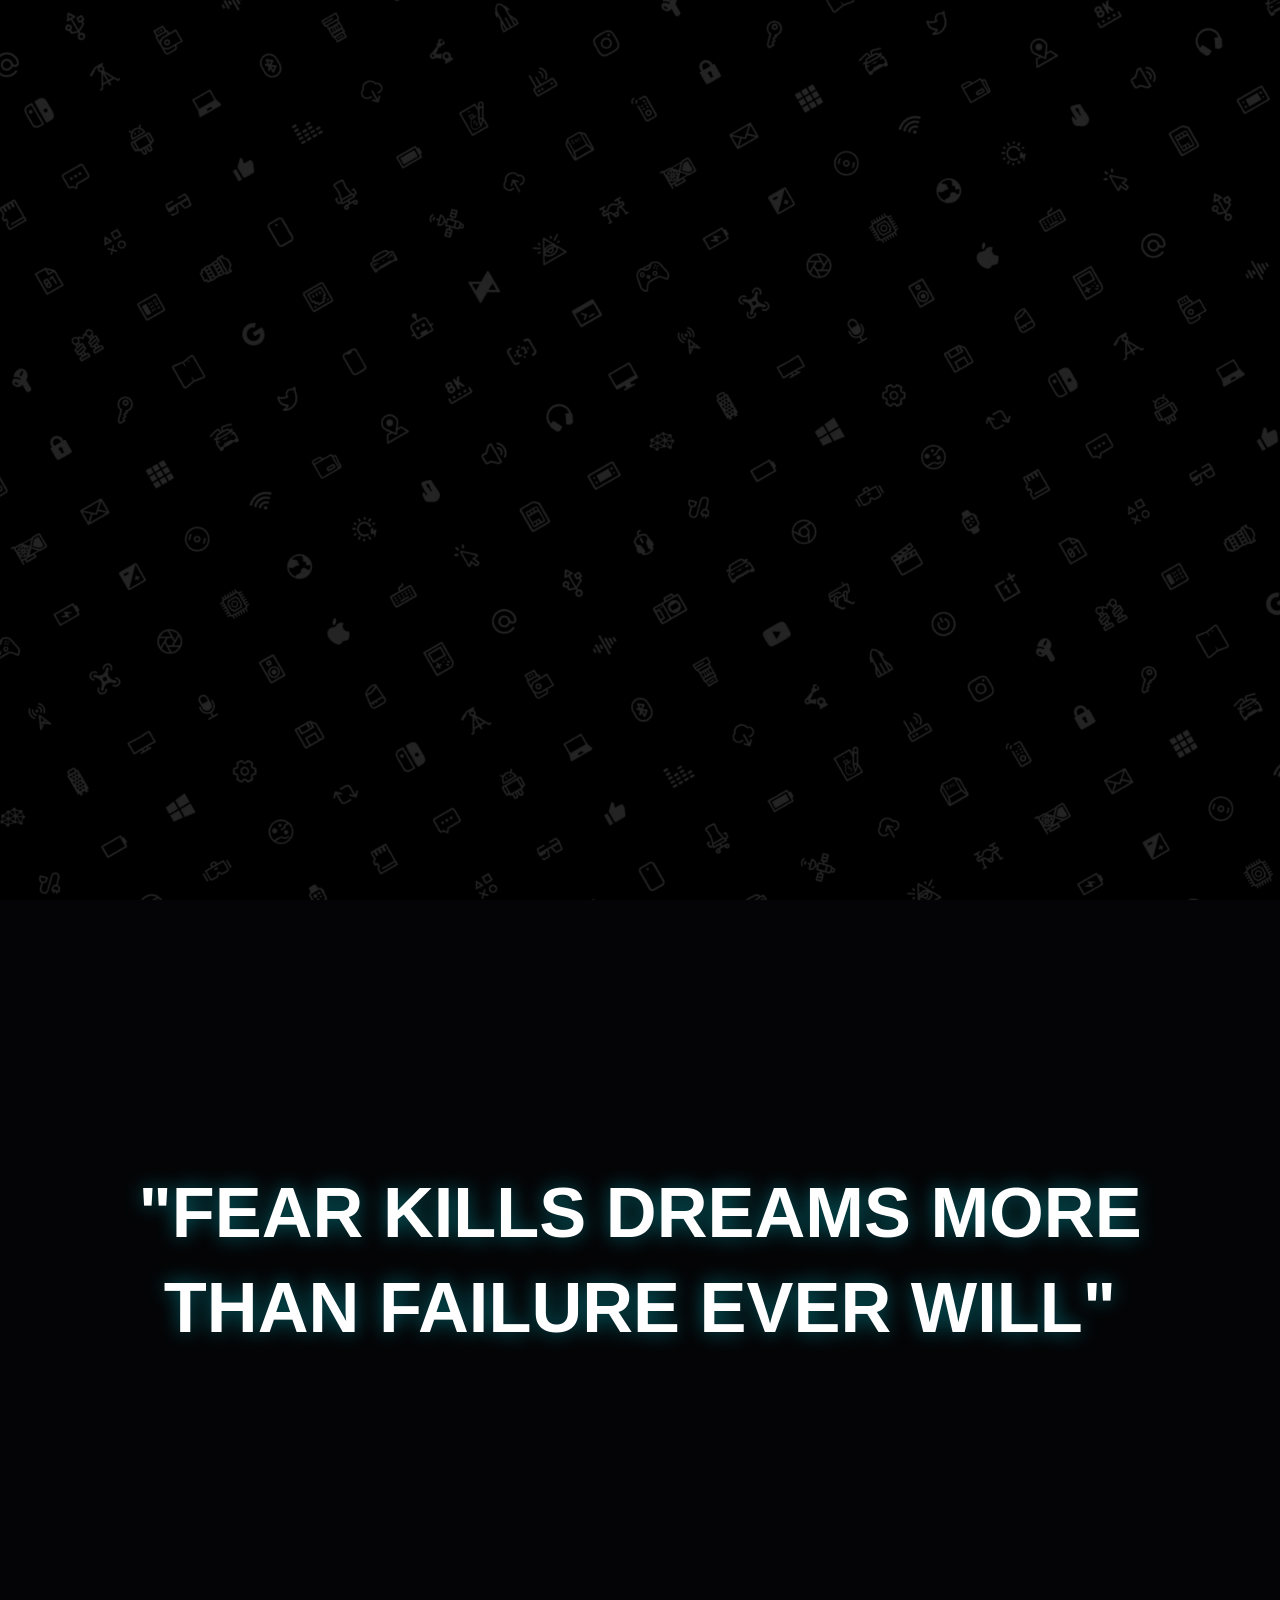
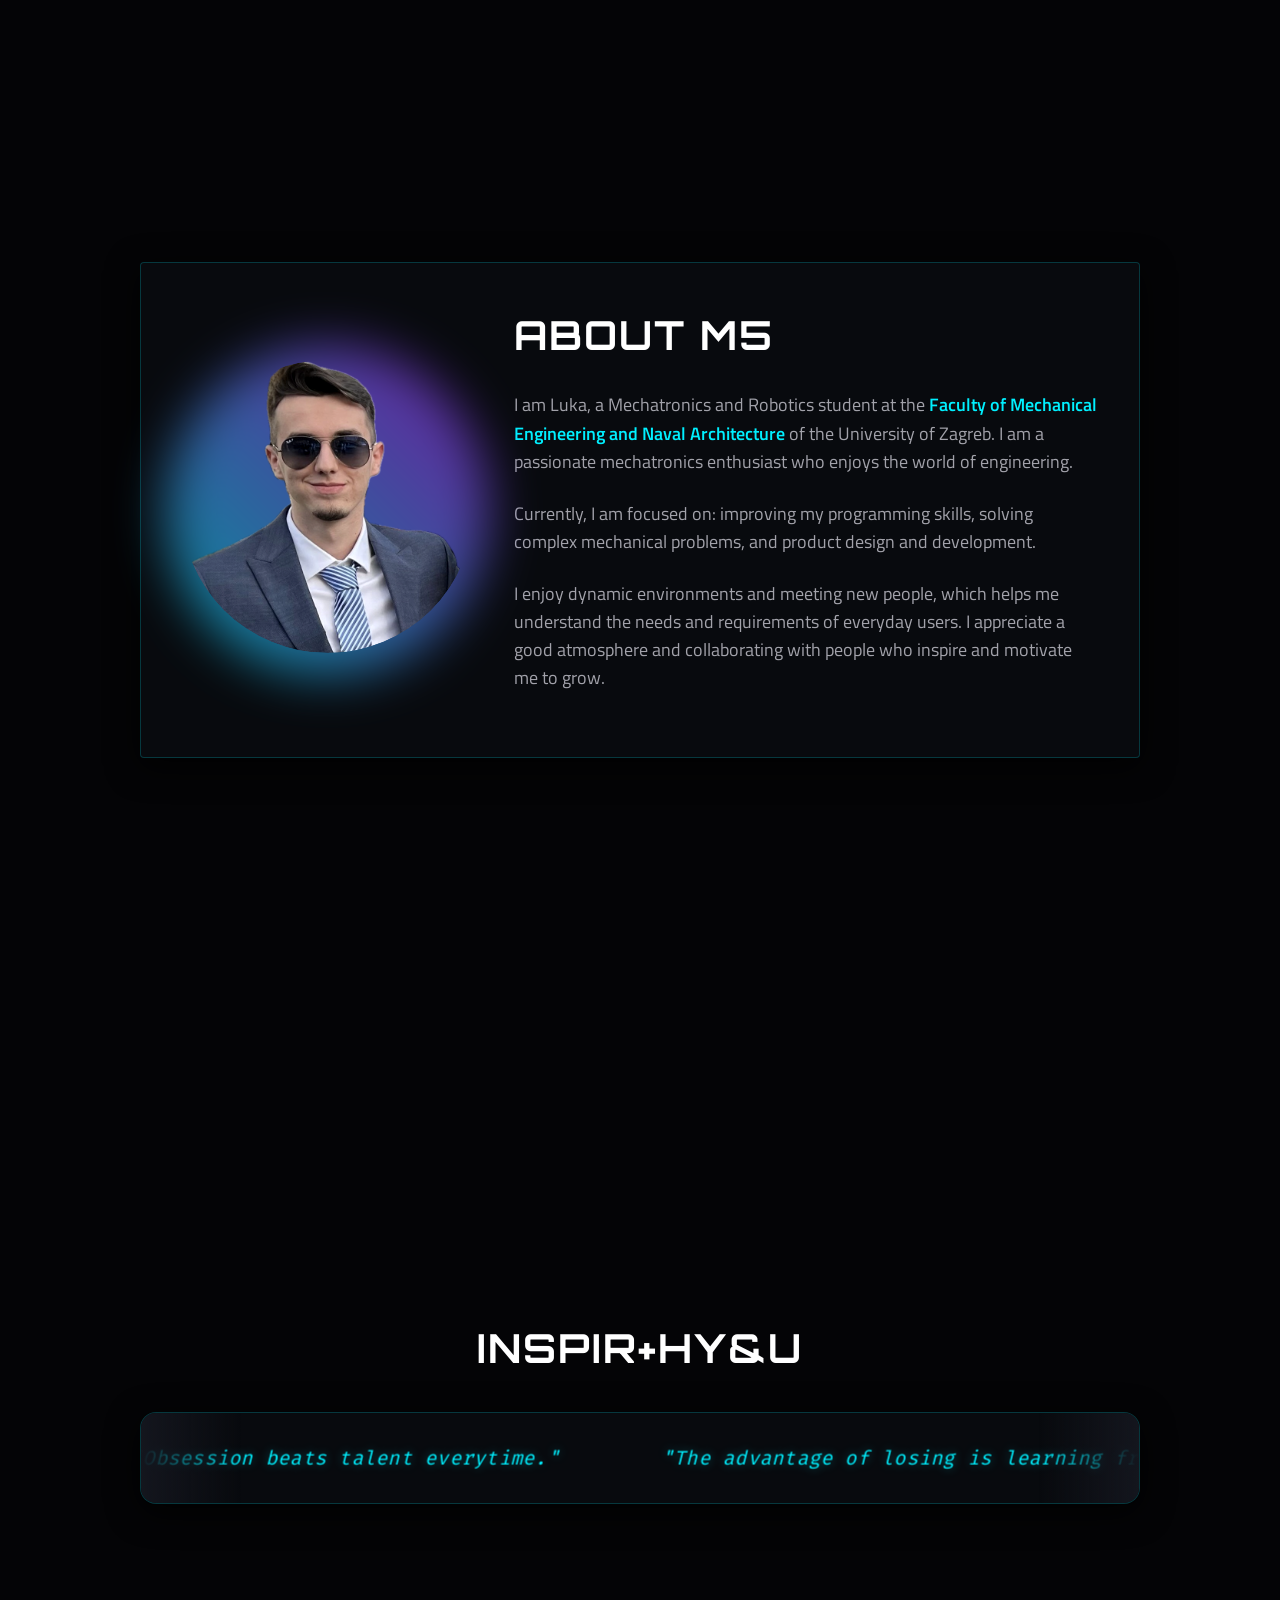
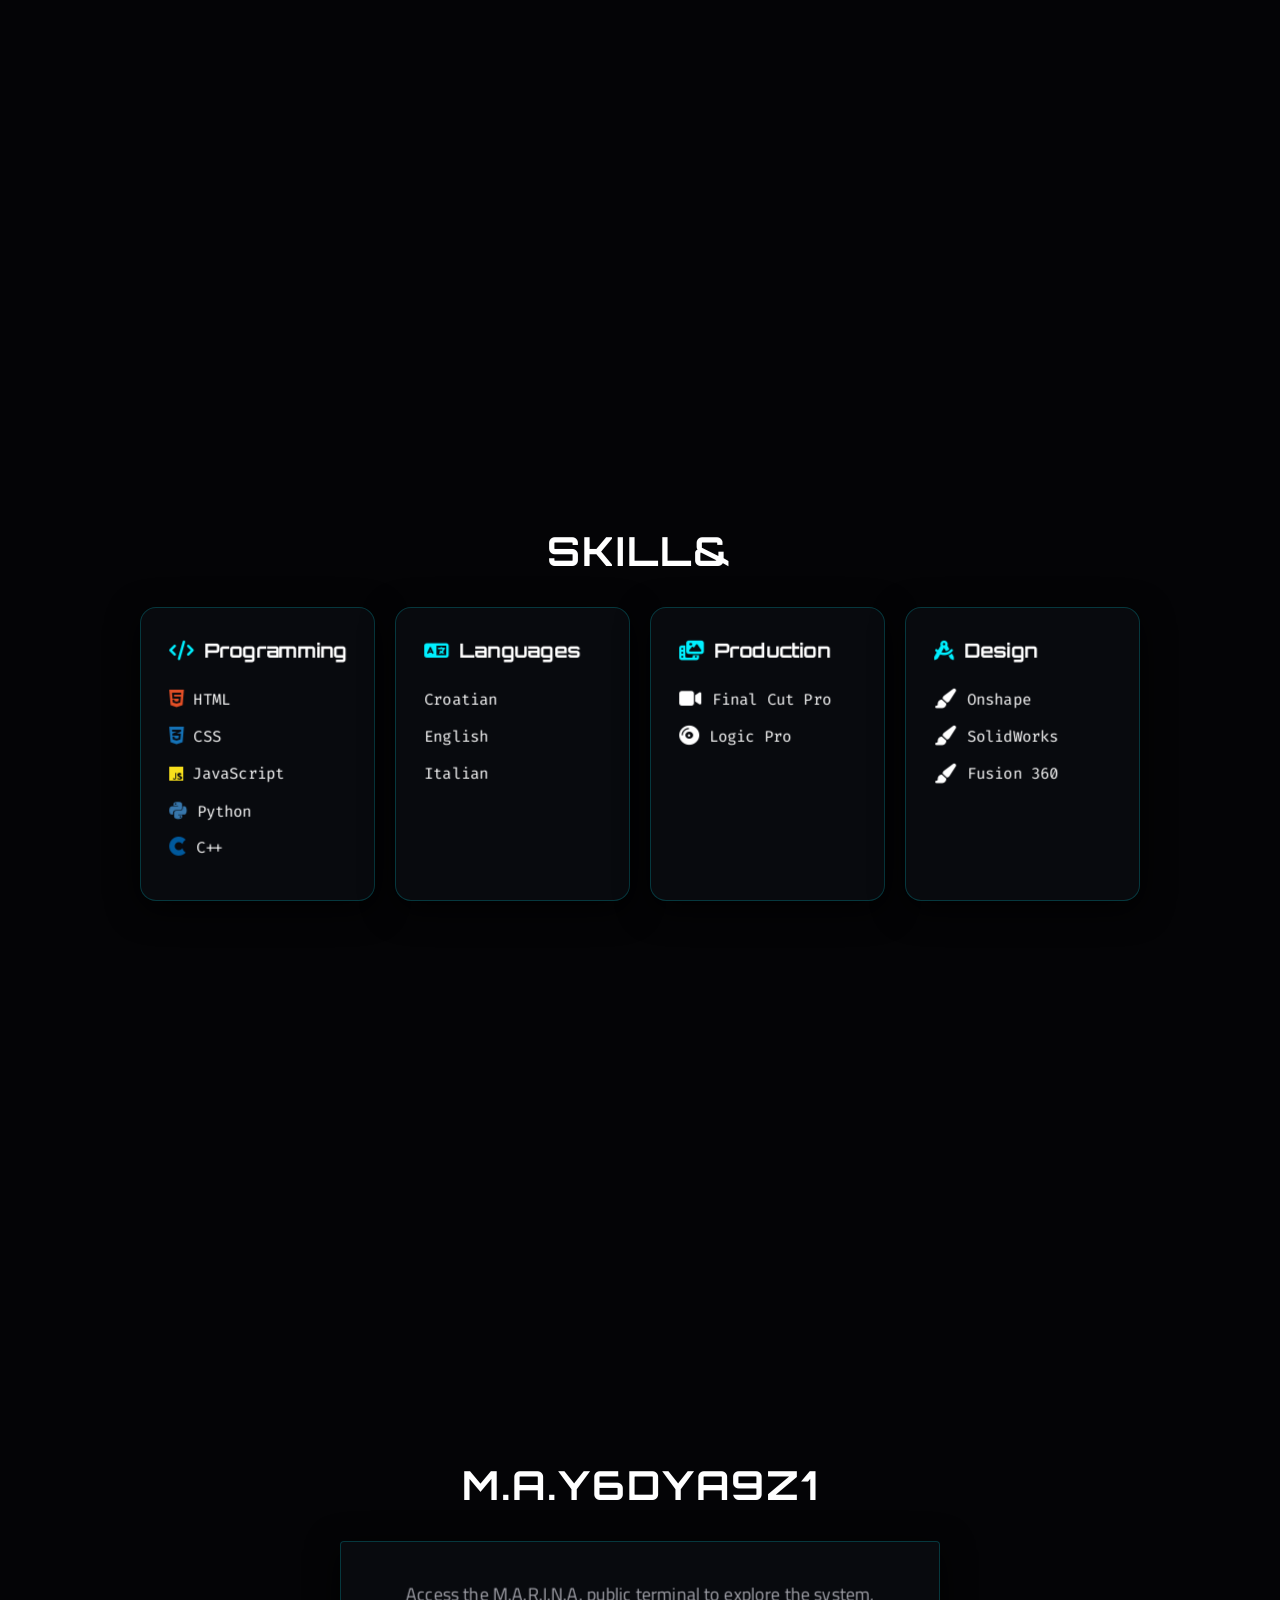
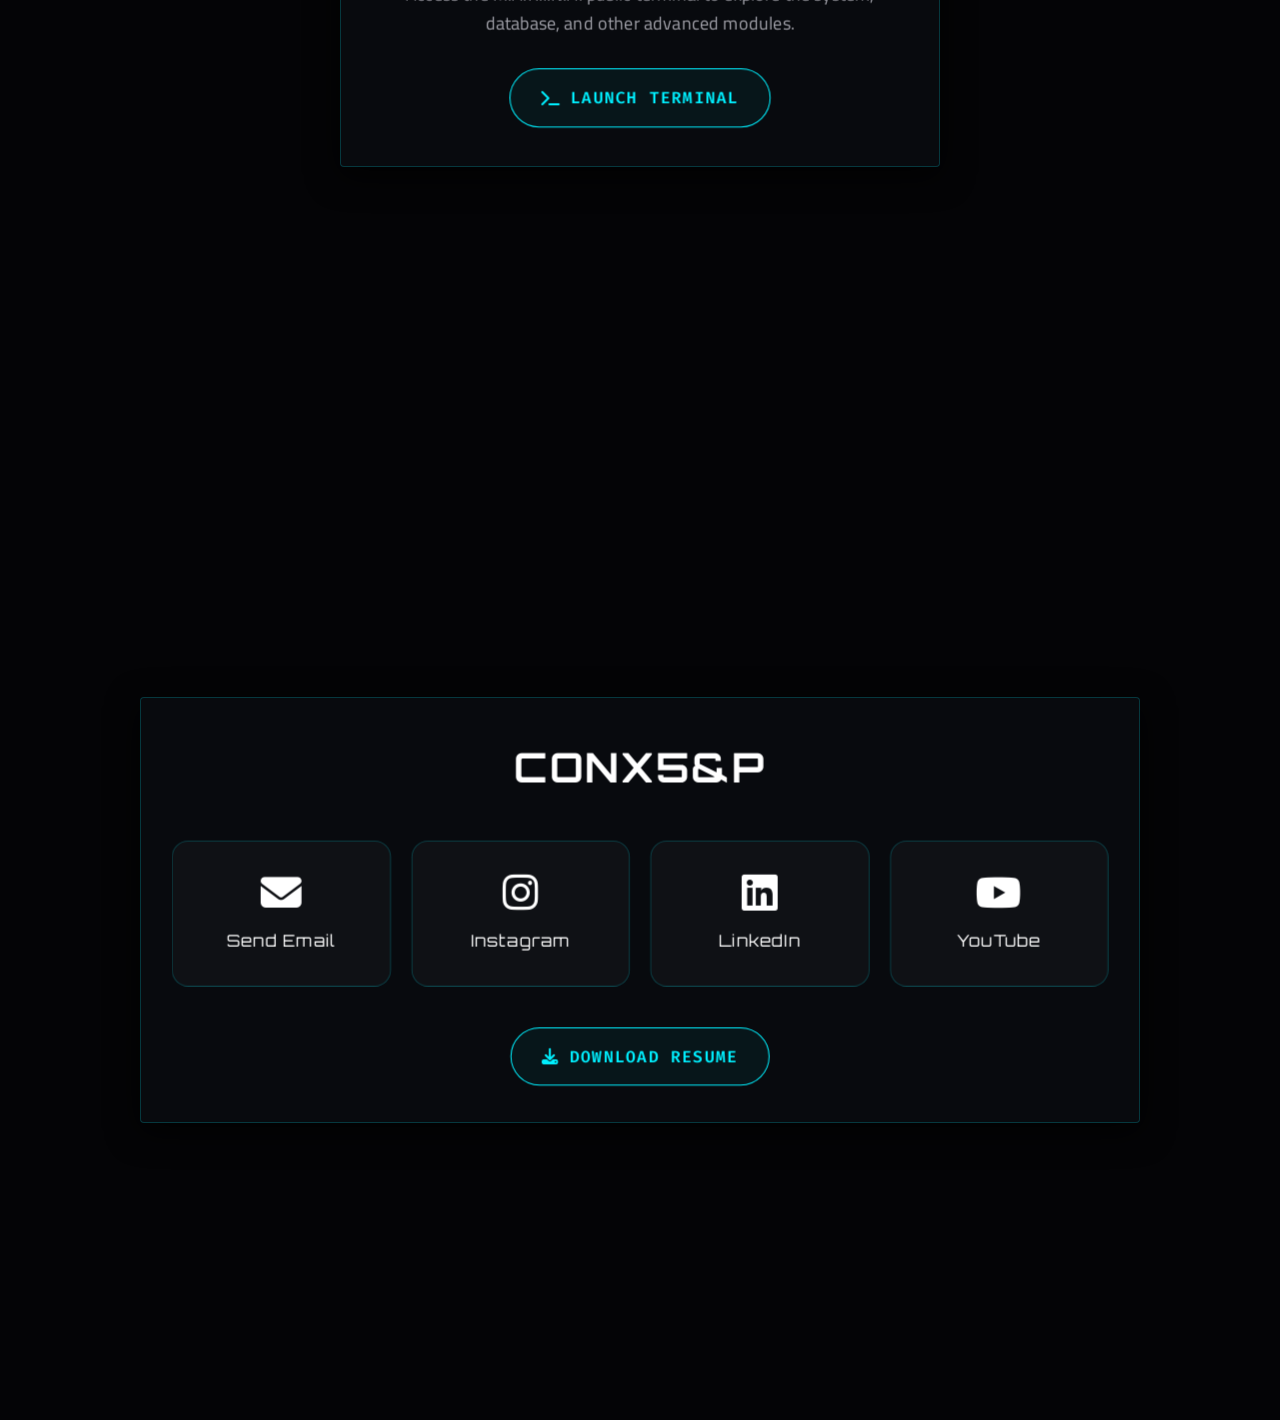
<file: index.html>
<!DOCTYPE html>
<html lang="en">

<head>
    <meta charset="UTF-8">
    <meta name="viewport" content="width=device-width, initial-scale=1.0">
    <title>Luka Kolarek - Portfolio</title>

    <!-- Google Fonts -->
    <link rel="preconnect" href="https://fonts.googleapis.com">
    <link rel="preconnect" href="https://fonts.gstatic.com" crossorigin>
    <link
        href="https://fonts.googleapis.com/css2?family=Fira+Code:wght@400;500&family=Rajdhani:wght@500;600;700&family=Titillium+Web:wght@300;400;600&family=Orbitron:wght@600;800;900&family=Syncopate:wght@700&display=swap"
        rel="stylesheet">

    <!-- FontAwesome -->
    <link rel="stylesheet" href="https://cdnjs.cloudflare.com/ajax/libs/font-awesome/6.5.1/css/all.min.css">

    <!-- Custom CSS -->
    <link rel="stylesheet" href="style.css">
</head>

<body>

    <!-- Background Canvas for Electric circuit overlay -->
    <canvas id="bg-canvas" class="bg-canvas"></canvas>

    <!-- Intro Video Screen -->
    <div id="intro-screen" class="video-container">
        <video id="video-desktop" class="bg-video hide-on-mobile" autoplay muted playsinline poster="wallpaper.png">
            <source src="wp_video_desktop.mp4" type="video/mp4">
        </video>
        <video id="video-mobile" class="bg-video hide-on-desktop" autoplay muted playsinline poster="wallpaper.png">
            <source src="wp_video_mobile.mp4" type="video/mp4">
        </video>
    </div>

    <!-- Vignettes -->
    <div class="vignette-top"></div>
    <div class="vignette-bottom"></div>

    <!-- Navigation -->
    <nav class="tech-nav">
        <div class="nav-brand" onclick="resetIntro()" style="cursor: pointer; transition: text-shadow 0.3s;"
            onmouseover="this.style.textShadow='0 0 10px var(--accent-blue)'" onmouseout="this.style.textShadow='none'">
            <i class="fa-solid fa-microchip"></i> LK
        </div>
        <div class="nav-links" id="nav-links">
            <a href="#home">Home</a>
            <a href="#about">About</a>
            <a href="#skills">Skills</a>
            <a href="#contact">Contact</a>
        </div>

    </nav>

    <!-- Main Content -->
    <main class="content-wrapper">

        <!-- Splash / Home Section -->
        <section id="home" class="section hero-section reveal">
            <div class="hero-content">
                <h1 class="main-header">LUKA KOLAREK</h1>
                <h2 class="sub-header typewriter">Mechatronics and Robotics Student</h2>
                <a href="#transition-quote" class="scroll-indicator">
                    <i class="fa-solid fa-chevron-down"></i>
                </a>
            </div>
        </section>

        <!-- Scroll Transition Quote Section -->
        <section id="transition-quote" class="section quote-transition reveal">
            <div class="large-quote-container">
                <h2 class="large-quote">"Fear kills dreams more than failure ever will"</h2>
            </div>
        </section>

        <!-- About Section -->
        <section id="about" class="section reveal">
            <div class="glass-card layout-split">
                <div class="profile-col">
                    <div class="profile-pic-container">
                        <img class="profile-picture" src="profile_pic.png" alt="Luka Kolarek">
                        <div class="glow-ring"></div>
                    </div>
                </div>
                <div class="text-col">
                    <h2 class="section-title glitch-effect" data-value="ABOUT ME">ABOUT ME</h2>
                    <p class="about-text">
                        I am Luka, a Mechatronics and Robotics student at the <a href="https://www.fsb.unizg.hr"
                            target="_blank">Faculty of Mechanical Engineering and Naval Architecture</a> of the
                        University of Zagreb. I am a passionate mechatronics enthusiast who enjoys the world of
                        engineering.
                    </p>
                    <p class="about-text">
                        Currently, I am focused on: improving my programming skills, solving complex mechanical
                        problems, and product design and development.
                    </p>
                    <p class="about-text">
                        I enjoy dynamic environments and meeting new people, which helps me understand the needs and
                        requirements of everyday users. I appreciate a good atmosphere and collaborating with people who
                        inspire and motivate me to grow.
                    </p>
                </div>
            </div>
        </section>

        <!-- Quotes Section -->
        <section id="quotes" class="section reveal">
            <h2 class="section-title center-title glitch-effect" data-value="INSPIRATION" style="margin-bottom: 2rem;">
                INSPIRATION</h2>
            <div class="quote-container glass-card">
                <div class="quote-track">
                    <span>"Obsession beats talent everytime."</span>
                    <span>"The advantage of losing is learning from mistakes."</span>
                    <span>"Per aspera ad astra."</span>
                    <span>"Fear kills dreams more than failure ever will."</span>
                    <span>"The hardest part of an ending is a new beginning."</span>
                    <span>"Money has never bought a second of time."</span>
                    <span>"Imperare sibi maximum imperium est."</span>
                    <!-- Duplicate for infinite scroll -->
                    <span>"Obsession beats talent everytime."</span>
                    <span>"The advantage of losing is learning from mistakes."</span>
                    <span>"Per aspera ad astra."</span>
                    <span>"Fear kills dreams more than failure ever will."</span>
                    <span>"The hardest part of an ending is a new beginning."</span>
                    <span>"Money has never bought a second of time."</span>
                    <span>"Imperare sibi maximum imperium est."</span>
                </div>
            </div>
        </section>

        <!-- Skills Section -->
        <section id="skills" class="section reveal">
            <h2 class="section-title center-title glitch-effect" data-value="SKILLS">SKILLS</h2>
            <div class="skills-grid">

                <!-- Programming -->
                <div class="skill-card glass-card">
                    <h3><i class="fa-solid fa-code"></i> Programming</h3>
                    <ul class="skill-list">
                        <li><i class="fa-brands fa-html5 skill-icon html-color"></i> HTML</li>
                        <li><i class="fa-brands fa-css3-alt skill-icon css-color"></i> CSS</li>
                        <li><i class="fa-brands fa-js" style="color: rgb(247, 223, 28)"></i> JavaScript</li>
                        <li><i class="fa-brands fa-python skill-icon python-color"></i> Python</li>
                        <li><i class="fa-brands fa-cuttlefish skill-icon cpp-color"></i> C++</li>
                    </ul>
                </div>

                <!-- Languages -->
                <div class="skill-card glass-card">
                    <h3><i class="fa-solid fa-language"></i> Languages</h3>
                    <ul class="skill-list">
                        <li>Croatian</li>
                        <li>English</li>
                        <li>Italian</li>
                    </ul>
                </div>

                <!-- Media -->
                <div class="skill-card glass-card">
                    <h3><i class="fa-solid fa-photo-film"></i> Production</h3>
                    <ul class="skill-list">
                        <li><i class="fa-solid fa-video skill-icon"></i> Final Cut Pro</li>
                        <li><i class="fa-solid fa-compact-disc skill-icon"></i> Logic Pro</li>
                    </ul>
                </div>

                <!-- CAD -->
                <div class="skill-card glass-card">
                    <h3><i class="fa-solid fa-compass-drafting"></i> Design</h3>
                    <ul class="skill-list">
                        <li><i class="fa-solid fa-paintbrush skill-icon"></i> Onshape</li>
                        <li><i class="fa-solid fa-paintbrush skill-icon"></i> SolidWorks</li>
                        <li><i class="fa-solid fa-paintbrush skill-icon"></i> Fusion 360</li>
                    </ul>
                </div>

            </div>
        </section>

        <!-- M.A.R.I.N.A. Section -->
        <section id="marina" class="section reveal">
            <h2 class="section-title center-title glitch-effect" data-value="M.A.R.I.N.A.">M.A.R.I.N.A.</h2>
            <div class="glass-card"
                style="text-align: center; max-width: 600px; margin: 0 auto; display: flex; flex-direction: column; align-items: center; justify-content: center; gap: 20px;">
                <p class="about-text" style="margin-bottom: 10px;">
                    Access the M.A.R.I.N.A. public terminal to explore the system, database, and other advanced modules.
                </p>
                <a href="marina_public_terminal.html" class="glass-btn primary"
                    style="display: inline-flex; align-items: center; gap: 10px;">
                    <i class="fa-solid fa-terminal"></i> Launch Terminal
                </a>
            </div>
        </section>

        <!-- Contact Section -->
        <section id="contact" class="section reveal">
            <div class="glass-card contact-card">
                <h2 class="section-title center-title glitch-effect" data-value="CONTACT">CONTACT</h2>
                <div class="social-grid">
                    <a href="mailto:kolareklukabusiness@gmail.com" class="social-btn email-btn">
                        <i class="fa-solid fa-envelope"></i>
                        <span>Send Email</span>
                    </a>
                    <a href="https://www.instagram.com/luka.kolarek" target="_blank" class="social-btn insta-btn">
                        <i class="fa-brands fa-instagram"></i>
                        <span>Instagram</span>
                    </a>
                    <a href="https://www.linkedin.com/in/luka-kolarek-37b2a138b/" target="_blank"
                        class="social-btn linkedin-btn">
                        <i class="fa-brands fa-linkedin"></i>
                        <span>LinkedIn</span>
                    </a>
                    <a href="https://www.youtube.com/@lukakolarek" target="_blank" class="social-btn youtube-btn">
                        <i class="fa-brands fa-youtube"></i>
                        <span>YouTube</span>
                    </a>
                </div>

                <div class="resume-download">
                    <a href="Životopis.docx" download="Luka_Kolarek_Resume.docx" class="glass-btn primary">
                        <i class="fa-solid fa-download"></i> Download Resume
                    </a>
                </div>
            </div>
        </section>

    </main>

    <!-- Custom JS -->
    <script src="script.js"></script>
</body>

</html>
</file>
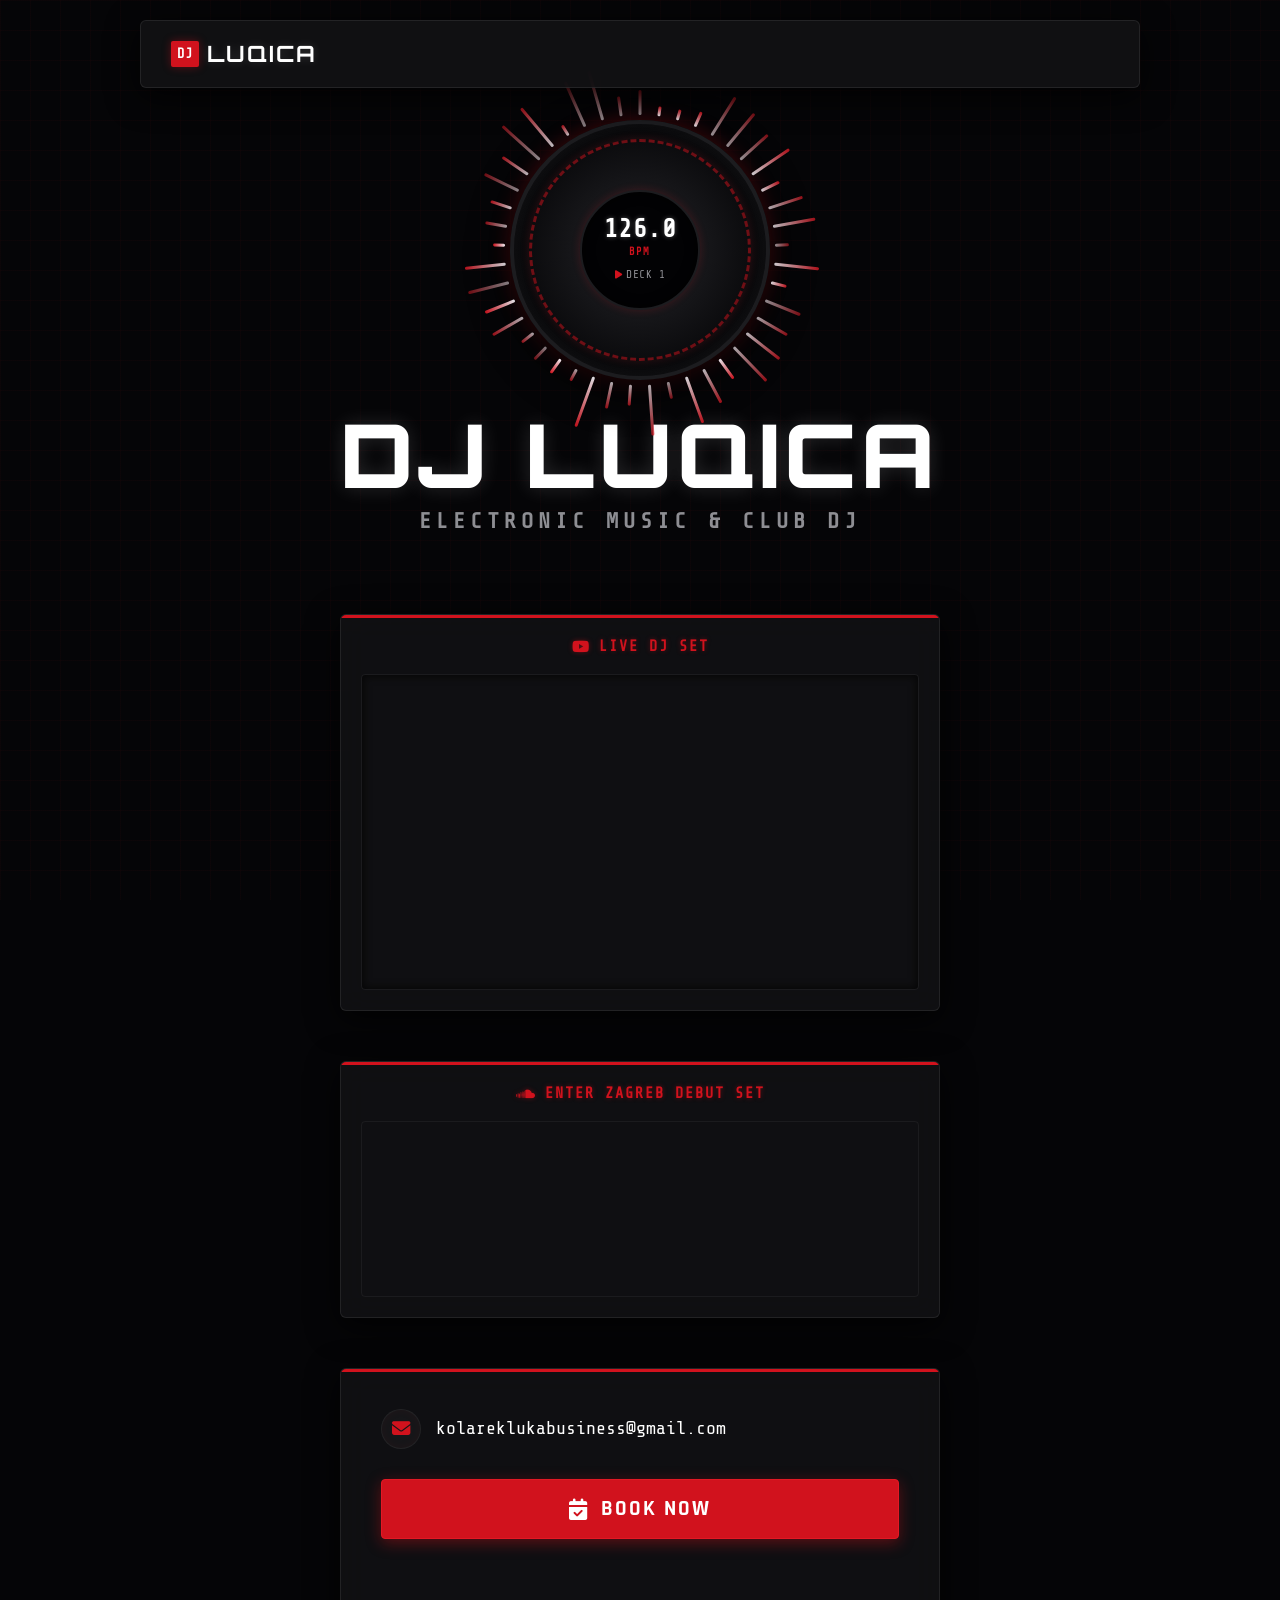
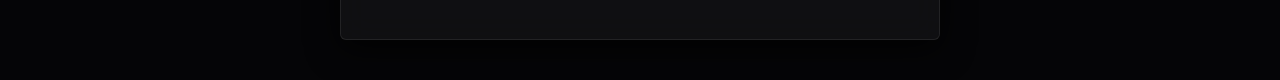
<file: dj_luqica.html>
<!DOCTYPE html>
<html lang="en">

<head>
    <meta charset="UTF-8">
    <meta name="viewport" content="width=device-width, initial-scale=1.0">
    <title>DJ Luqica - Electronic Music & Gigs</title>

    <!-- FontAwesome for icons -->
    <link rel="stylesheet" href="https://cdnjs.cloudflare.com/ajax/libs/font-awesome/6.5.1/css/all.min.css">

    <!-- Custom DJ Style Sheet -->
    <link rel="stylesheet" href="dj_style.css">
</head>

<body>
    <!-- Navigation -->
    <nav class="dj-nav">
        <div class="logo-wrapper">
            <span class="logo-dj">DJ</span>
            <span class="logo-name">LUQICA</span>
        </div>
    </nav>

    <!-- Main Hero -->
    <main class="hero-dj">
        <div class="visual-hub">
            <!-- DJ Jog Platter visual unit -->
            <div class="deck-wrap">
                <!-- Radial Equalizer generated here -->
                <div class="eq-container" id="eq-container"></div>
                <!-- High-tech Jog Wheel Platter -->
                <div class="jog-wheel">
                    <div class="jog-outer-ring"></div>
                    <div class="jog-display">
                        <div class="jog-bpm">126.0</div>
                        <div class="jog-label">BPM</div>
                        <div class="jog-status"><i class="fa-solid fa-play"></i> DECK 1</div>
                    </div>
                </div>
            </div>

            <!-- Header Titles -->
            <div>
                <h1 class="dj-title">DJ LUQICA</h1>
                <h2 class="dj-subtitle">Electronic Music & Club DJ</h2>
            </div>

            <!-- Live Set Video Player -->
            <div class="dj-card" style="padding: 20px; max-width: 600px; width: 100%;">
                <div class="video-header"
                    style="font-family: var(--font-mono); color: var(--ferrari-red); font-size: 0.95rem; font-weight: bold; letter-spacing: 2px; margin-bottom: 15px; display: flex; align-items: center; gap: 8px; justify-content: center; text-shadow: 0 0 5px var(--ferrari-red-glow);">
                    <i class="fa-brands fa-youtube"></i> LIVE DJ SET
                </div>
                <div class="video-container-wrapper"
                    style="position: relative; width: 100%; padding-bottom: 56.25%; height: 0; border-radius: 4px; overflow: hidden; border: 1px solid rgba(255, 255, 255, 0.05); box-shadow: inset 0 0 10px rgba(0, 0, 0, 0.8);">
                    <iframe
                        src="https://www.youtube.com/embed/kg5khz00-NY?si=q3jS-ZMrGzcjO15C&amp;start=2445&amp;autoplay=1"
                        title="YouTube video player"
                        style="position: absolute; top: 0; left: 0; width: 100%; height: 100%;" frameborder="0"
                        allow="accelerometer; autoplay; clipboard-write; encrypted-media; gyroscope; picture-in-picture; web-share"
                        referrerpolicy="strict-origin-when-cross-origin" allowfullscreen></iframe>
                </div>
            </div>

            <!-- SoundCloud DJ Set Player -->
            <div class="dj-card" style="padding: 20px; max-width: 600px; width: 100%;">
                <div class="soundcloud-header"
                    style="font-family: var(--font-mono); color: var(--ferrari-red); font-size: 0.95rem; font-weight: bold; letter-spacing: 2px; margin-bottom: 15px; display: flex; align-items: center; gap: 8px; justify-content: center; text-shadow: 0 0 5px var(--ferrari-red-glow);">
                    <i class="fa-brands fa-soundcloud"></i> ENTER ZAGREB DEBUT SET
                </div>
                <div class="soundcloud-container"
                    style="border-radius: 4px; overflow: hidden; border: 1px solid rgba(255, 255, 255, 0.05);">
                    <iframe width="100%" height="166" scrolling="no" frameborder="no" allow="autoplay"
                        src="https://w.soundcloud.com/player/?url=https%3A//soundcloud.com/luka-kolarek-592993278/bring-back-the-summer-dj-set-enter-zagreb-debut&color=%23000000&inverse=true&auto_play=false&hide_related=true&show_comments=false&show_user=true&show_reposts=false&show_teaser=false">
                    </iframe>
                </div>
            </div>

            <!-- Information Card -->
            <div class="dj-card">
                <ul class="contact-info-list">
                    <li>
                        <i class="fa-solid fa-envelope"></i>
                        <a href="mailto:kolareklukabusiness@gmail.com">kolareklukabusiness@gmail.com</a>
                    </li>
                </ul>

                <!-- Booking CTA -->
                <button class="dj-btn" id="btn-book-now">
                    <i class="fa-solid fa-calendar-check"></i> Book Now
                </button>

                <!-- Equalizer decoration -->
                <div class="dj-eq-footer">
                    <div class="eq-bar-static"></div>
                    <div class="eq-bar-static"></div>
                    <div class="eq-bar-static"></div>
                    <div class="eq-bar-static"></div>
                    <div class="eq-bar-static"></div>
                </div>
            </div>
        </div>
    </main>

    <!-- Booking Modal -->
    <div class="modal-overlay" id="booking-modal">
        <div class="modal-card">
            <div class="modal-header">
                <h3 class="modal-title" id="booking-modal-title">BOOK DJ LUQICA</h3>
                <button class="close-btn" id="btn-close-modal">
                    <i class="fa-solid fa-xmark"></i>
                </button>
            </div>

            <!-- Form Container -->
            <div id="booking-form-container">
                <form id="booking-form">
                    <div class="form-group">
                        <label for="booking-email">Your Email Address</label>
                        <input type="email" id="booking-email" class="form-input" placeholder="name@example.com"
                            required autocomplete="off">
                    </div>

                    <div class="form-group">
                        <label for="booking-message">Subject / Short Message</label>
                        <textarea id="booking-message" class="form-input"
                            placeholder="Introduce yourself, gig date, details..." required></textarea>
                    </div>

                    <button type="submit" class="modal-btn-submit">
                        <i class="fa-solid fa-paper-plane"></i> Submit Request
                    </button>
                </form>
                <div id="booking-error-msg"
                    style="color: var(--neon-pink); display: none; font-size: 0.95rem; margin-top: 15px; text-align: center; font-family: var(--font-mono); text-shadow: 0 0 5px rgba(255, 0, 127, 0.3);">
                    <i class="fa-solid fa-triangle-exclamation"></i> Sending failed. Please try again.
                </div>
            </div>

            <!-- Success Container -->
            <div id="booking-success-container" style="display: none; text-align: center; padding: 10px 0;">
                <i class="fa-solid fa-circle-check"
                    style="font-size: 3.5rem; color: var(--neon-cyan); margin-bottom: 20px; filter: drop-shadow(0 0 8px var(--neon-cyan-glow));"></i>
                <h4
                    style="font-size: 1.6rem; margin-bottom: 10px; font-family: var(--font-heading); letter-spacing: 2px; text-transform: uppercase;">
                    MESSAGE SENT</h4>
                <p style="color: var(--text-secondary); margin-bottom: 25px; font-size: 1.05rem;">Your booking request
                    was successfully sent! DJ Luqica will review it and get back to you shortly.</p>
                <button class="dj-btn" id="btn-success-close"
                    style="max-width: 220px; font-size: 1.1rem; padding: 12px 24px;">Close</button>
            </div>
        </div>
    </div>

    <!-- Script Logic -->
    <script src="dj_script.js"></script>
</body>

</html>
</file>
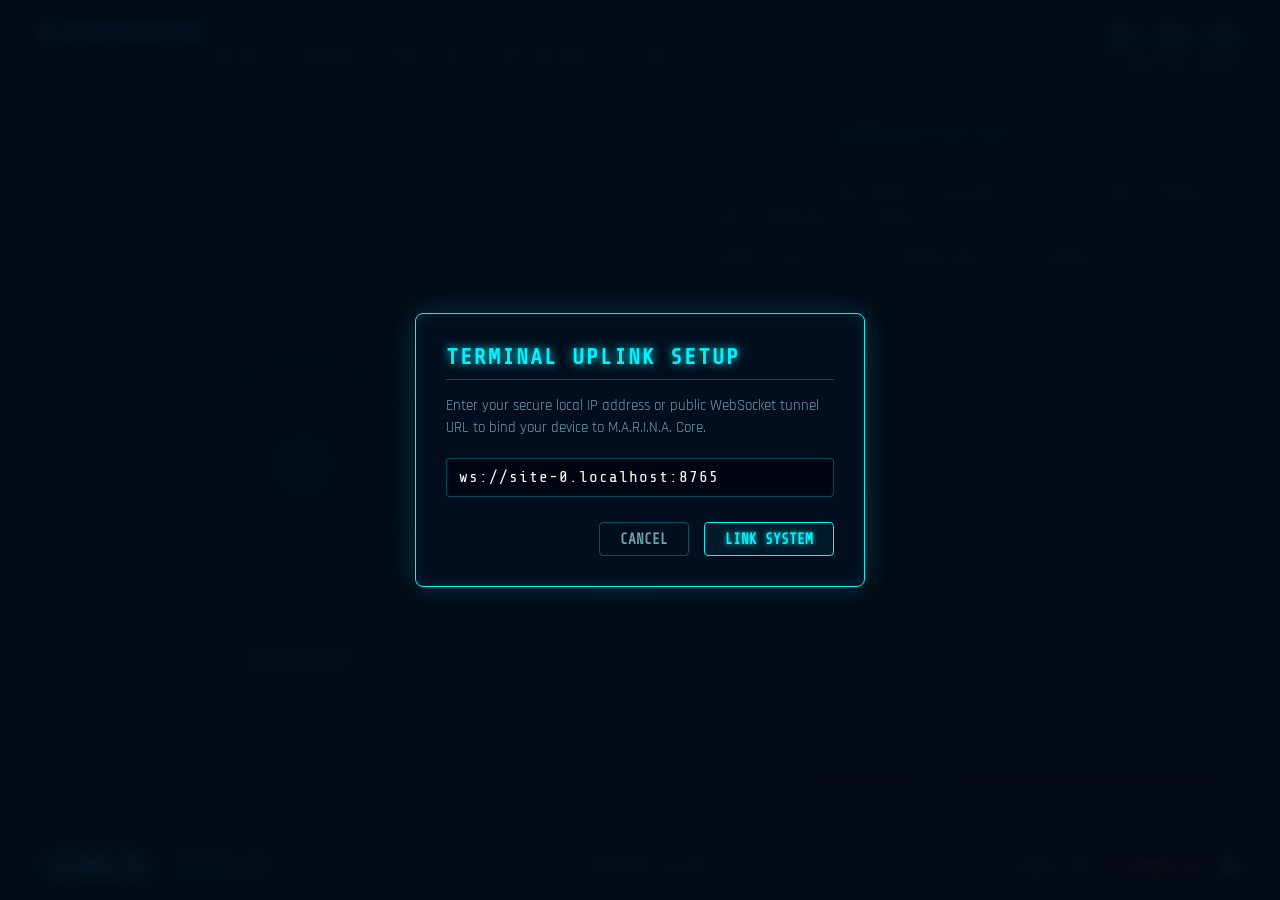
<file: marina_public_terminal.html>
<!DOCTYPE html>
<html lang="en">

<head>
    <meta charset="UTF-8">
    <meta name="viewport" content="width=device-width, initial-scale=1.0">
    <title>M.A.R.I.N.A. Portable Systems Terminal</title>
    <link
        href="https://fonts.googleapis.com/css2?family=Rajdhani:wght@400;500;600;700&family=Share+Tech+Mono&display=swap"
        rel="stylesheet">
    <style>
        :root {
            --bg-color: #030a16;
            --primary-color: #00f3ff;
            --primary-dim: rgba(0, 243, 255, 0.3);
            --secondary-color: #0066ff;
            --text-main: #e0f8ff;
            --text-dim: #70a0b0;
            --alert-color: #ff3366;
            --font-tech: 'Share Tech Mono', monospace;
            --font-ui: 'Rajdhani', sans-serif;
        }

        * {
            box-sizing: border-box;
            margin: 0;
            padding: 0;
        }

        body {
            background-color: var(--bg-color);
            color: var(--text-main);
            font-family: var(--font-ui);
            height: 100vh;
            overflow: hidden;
            position: relative;
        }

        /* Background Effects */
        .overlay-grid {
            position: absolute;
            top: 0;
            left: 0;
            width: 100%;
            height: 100%;
            background-image:
                linear-gradient(var(--primary-dim) 1px, transparent 1px),
                linear-gradient(90deg, var(--primary-dim) 1px, transparent 1px);
            background-size: 40px 40px;
            opacity: 0.15;
            z-index: 0;
            pointer-events: none;
            transform: perspective(500px) rotateX(60deg) scale(2);
            transform-origin: top center;
            animation: gridMove 20s linear infinite;
        }

        @keyframes gridMove {
            from {
                background-position: 0 0;
            }

            to {
                background-position: 0 40px;
            }
        }

        .vignette {
            position: absolute;
            top: 0;
            left: 0;
            width: 100%;
            height: 100%;
            background: radial-gradient(circle, transparent 30%, var(--bg-color) 100%);
            z-index: 1;
            pointer-events: none;
        }

        .container {
            position: relative;
            z-index: 10;
            display: flex;
            flex-direction: column;
            height: 100%;
            padding: 20px 40px;
        }

        /* Header */
        header {
            display: flex;
            justify-content: space-between;
            align-items: flex-start;
            border-bottom: 1px solid var(--primary-dim);
            padding-bottom: 10px;
            margin-bottom: 20px;
        }

        .header-left,
        .header-right {
            display: flex;
            flex-direction: column;
        }

        .system-status {
            display: flex;
            align-items: center;
            gap: 10px;
            font-weight: 700;
            font-size: 1.2rem;
            letter-spacing: 2px;
            color: var(--primary-color);
            text-shadow: 0 0 10px var(--primary-color);
        }

        .status-indicator {
            width: 10px;
            height: 10px;
            background-color: var(--primary-color);
            border-radius: 50%;
            box-shadow: 0 0 10px var(--primary-color);
            animation: blink 2s infinite;
        }

        @keyframes blink {

            0%,
            100% {
                opacity: 1;
            }

            50% {
                opacity: 0.4;
            }
        }

        .sys-info {
            font-family: var(--font-tech);
            font-size: 0.8rem;
            color: var(--text-dim);
            margin-top: 5px;
            letter-spacing: 1px;
        }

        .header-right {
            text-align: right;
        }

        .time-display {
            font-family: var(--font-tech);
            font-size: 2rem;
            color: var(--primary-color);
            text-shadow: 0 0 10px var(--primary-color);
        }

        .date-display {
            font-weight: 600;
            color: var(--text-dim);
            letter-spacing: 2px;
        }

        /* Main Layout */
        main {
            flex: 1;
            display: flex;
            gap: 40px;
            overflow: hidden;
        }

        /* Left side Visualizer (Arc Reactor) */
        .visualizer-container {
            flex: 1;
            display: flex;
            justify-content: center;
            align-items: center;
            position: relative;
        }

        .arc-reactor {
            position: relative;
            width: 300px;
            height: 300px;
            display: flex;
            justify-content: center;
            align-items: center;
            transition: all 0.5s ease;
            cursor: pointer;
        }

        .arc-reactor.state-listening .core {
            background: radial-gradient(circle, #00f3ff 0%, #0066ff 70%, transparent 100%);
            box-shadow: 0 0 40px var(--primary-color), inset 0 0 40px var(--primary-color);
            transform: scale(1.1);
        }

        .arc-reactor.state-listening .ring {
            border-color: var(--primary-color);
            box-shadow: 0 0 20px var(--primary-color), inset 0 0 20px var(--primary-color);
            animation-duration: 2s;
        }

        .arc-reactor.state-thinking .core {
            background: radial-gradient(circle, #ff00ff 0%, #6600ff 70%, transparent 100%);
            box-shadow: 0 0 40px #ff00ff, inset 0 0 40px #ff00ff;
            transform: scale(0.9);
        }

        .arc-reactor.state-thinking .ring {
            border-color: #ff00ff;
            box-shadow: 0 0 20px #ff00ff, inset 0 0 20px #ff00ff;
            animation-direction: reverse;
            animation-duration: 1.5s;
        }

        .arc-reactor.state-speaking .core {
            background: radial-gradient(circle, #00ffaa 0%, #009966 70%, transparent 100%);
            box-shadow: 0 0 40px #00ffaa, inset 0 0 40px #00ffaa;
            animation: pulse 0.3s infinite alternate;
        }

        .arc-reactor.state-speaking .ring {
            border-color: #00ffaa;
            box-shadow: 0 0 20px #00ffaa, inset 0 0 20px #00ffaa;
        }

        .arc-reactor.phone-listening .core {
            background: radial-gradient(circle, #ff0055 0%, #ff00aa 70%, transparent 100%);
            box-shadow: 0 0 40px #ff0055, inset 0 0 40px #ff0055;
            animation: pulse 0.4s infinite alternate;
        }

        .arc-reactor.phone-listening .ring {
            border-color: #ff0055;
            box-shadow: 0 0 20px #ff0055, inset 0 0 20px #ff0055;
        }

        @keyframes pulse {
            from {
                transform: scale(0.95);
                opacity: 0.8;
            }

            to {
                transform: scale(1.05);
                opacity: 1;
            }
        }

        .ring {
            position: absolute;
            border-radius: 50%;
            border: 2px solid var(--primary-dim);
            box-shadow: 0 0 10px var(--primary-dim), inset 0 0 10px var(--primary-dim);
            transition: all 0.5s ease;
        }

        .outer-ring {
            width: 280px;
            height: 280px;
            border-top-color: transparent;
            border-bottom-color: transparent;
            animation: spin 10s linear infinite;
        }

        .middle-ring {
            width: 220px;
            height: 220px;
            border-left-color: transparent;
            border-right-color: transparent;
            border-width: 4px;
            border-style: dashed;
            animation: spin-reverse 15s linear infinite;
        }

        .inner-ring {
            width: 160px;
            height: 160px;
            border: 2px dashed var(--primary-dim);
            animation: spin 8s linear infinite;
        }

        .core {
            width: 100px;
            height: 100px;
            border-radius: 50%;
            background: radial-gradient(circle, var(--primary-dim) 0%, transparent 70%);
            box-shadow: 0 0 20px var(--primary-dim);
            transition: all 0.5s ease;
            display: flex;
            justify-content: center;
            align-items: center;
            font-size: 3.5rem;
            color: white;
            text-shadow: 0 0 15px rgba(255, 255, 255, 0.6);
        }

        .status-label {
            position: absolute;
            bottom: -60px;
            font-size: 1.5rem;
            font-weight: 700;
            letter-spacing: 5px;
            color: var(--primary-color);
            text-shadow: 0 0 10px var(--primary-color);
            transition: color 0.5s ease, text-shadow 0.5s ease;
        }

        @keyframes spin {
            100% {
                transform: rotate(360deg);
            }
        }

        @keyframes spin-reverse {
            100% {
                transform: rotate(-360deg);
            }
        }

        /* Right side Logs */
        .logs-container {
            flex: 1.2;
            display: flex;
            flex-direction: column;
            background: rgba(0, 10, 20, 0.4);
            border: 1px solid var(--primary-dim);
            border-radius: 8px;
            position: relative;
            backdrop-filter: blur(5px);
            box-shadow: 0 0 20px rgba(0, 243, 255, 0.1) inset;
        }

        .logs-header {
            display: flex;
            align-items: center;
            padding: 15px;
            gap: 15px;
            font-weight: 600;
            letter-spacing: 2px;
            color: var(--primary-color);
        }

        .header-line {
            flex: 1;
            height: 1px;
            background: linear-gradient(90deg, transparent, var(--primary-color), transparent);
        }

        .logs-scroll {
            flex: 1;
            overflow-y: auto;
            padding: 20px;
            display: flex;
            flex-direction: column;
            gap: 15px;
        }

        /* Scrollbar styling */
        .logs-scroll::-webkit-scrollbar {
            width: 6px;
        }

        .logs-scroll::-webkit-scrollbar-track {
            background: rgba(0, 243, 255, 0.05);
        }

        .logs-scroll::-webkit-scrollbar-thumb {
            background: var(--primary-dim);
            border-radius: 3px;
        }

        .log-entry {
            display: flex;
            gap: 15px;
            animation: slideIn 0.3s ease-out forwards;
            opacity: 0;
            transform: translateX(20px);
        }

        @keyframes slideIn {
            to {
                opacity: 1;
                transform: translateX(0);
            }
        }

        .timestamp {
            font-family: var(--font-tech);
            color: var(--text-dim);
            font-size: 0.9rem;
            min-width: 60px;
        }

        .message {
            flex: 1;
            line-height: 1.4;
            font-size: 1.1rem;
        }

        .log-entry.user .timestamp {
            color: #fff;
        }

        .log-entry.user .message {
            color: #fff;
            border-left: 2px solid #fff;
            padding-left: 10px;
        }

        .log-entry.marina .timestamp {
            color: var(--primary-color);
            text-shadow: 0 0 5px var(--primary-color);
        }

        .log-entry.marina .message {
            color: var(--primary-color);
            text-shadow: 0 0 5px var(--primary-color);
            border-left: 2px solid var(--primary-color);
            padding-left: 10px;
        }

        .log-entry.system .timestamp {
            color: var(--text-dim);
        }

        .log-entry.system .message {
            color: var(--text-dim);
            font-style: italic;
            font-family: var(--font-tech);
        }

        /* Footer */
        footer {
            margin-top: 20px;
            border-top: 1px solid var(--primary-dim);
            padding-top: 10px;
        }

        .footer-bar {
            display: flex;
            justify-content: space-between;
            align-items: center;
            font-family: var(--font-tech);
            font-size: 0.9rem;
            color: var(--text-dim);
        }

        .ws-connected {
            color: var(--primary-color);
            text-shadow: 0 0 5px var(--primary-color);
        }

        .ws-disconnected {
            color: var(--alert-color);
            text-shadow: 0 0 5px var(--alert-color);
        }

        .controls-bar {
            display: flex;
            gap: 15px;
            align-items: center;
        }

        .toggle-btn {
            background: rgba(0, 243, 255, 0.05);
            border: 1px solid var(--primary-dim);
            color: var(--text-dim);
            padding: 5px 12px;
            border-radius: 4px;
            font-family: var(--font-tech);
            font-size: 0.85rem;
            font-weight: bold;
            cursor: pointer;
            transition: all 0.3s ease;
            display: flex;
            align-items: center;
            gap: 5px;
        }

        .toggle-btn:hover {
            background: rgba(0, 243, 255, 0.15);
            color: var(--primary-color);
            box-shadow: 0 0 8px var(--primary-dim);
        }

        .toggle-btn.active {
            background: rgba(0, 243, 255, 0.2);
            border-color: var(--primary-color);
            color: var(--primary-color);
            text-shadow: 0 0 5px var(--primary-color);
            box-shadow: 0 0 10px var(--primary-dim);
        }

        /* Terminal Typed Input Panel */
        .input-container {
            display: flex;
            align-items: center;
            border-top: 1px solid var(--primary-dim);
            padding: 12px 20px;
            background: rgba(0, 5, 15, 0.7);
            border-bottom-left-radius: 8px;
            border-bottom-right-radius: 8px;
            box-shadow: 0 -5px 15px rgba(0, 243, 255, 0.02);
        }

        .input-prompt {
            font-family: var(--font-tech);
            color: var(--primary-color);
            font-weight: bold;
            font-size: 1.2rem;
            margin-right: 12px;
            text-shadow: 0 0 5px var(--primary-color);
            user-select: none;
        }

        #terminal-input {
            flex: 1;
            background: transparent;
            border: none;
            outline: none;
            color: var(--text-main);
            font-family: var(--font-tech);
            font-size: 1.1rem;
            letter-spacing: 1.5px;
            caret-color: var(--primary-color);
        }

        #terminal-input::placeholder {
            color: var(--text-dim);
            opacity: 0.4;
            letter-spacing: 1.5px;
        }

        /* Settings Modal Styles */
        .modal-overlay {
            position: fixed;
            top: 0;
            left: 0;
            width: 100%;
            height: 100%;
            background: rgba(3, 10, 22, 0.9);
            backdrop-filter: blur(8px);
            z-index: 1000;
            display: flex;
            justify-content: center;
            align-items: center;
            opacity: 0;
            pointer-events: none;
            transition: opacity 0.3s ease;
        }

        .modal-overlay.active {
            opacity: 1;
            pointer-events: auto;
        }

        .modal-content {
            background: rgba(0, 15, 30, 0.95);
            border: 1px solid var(--primary-color);
            border-radius: 8px;
            padding: 30px;
            width: 90%;
            max-width: 450px;
            box-shadow: 0 0 30px rgba(0, 243, 255, 0.2), inset 0 0 15px rgba(0, 243, 255, 0.1);
            animation: modalGlowPulse 4s infinite alternate;
        }

        @keyframes modalGlowPulse {
            from {
                box-shadow: 0 0 30px rgba(0, 243, 255, 0.2);
            }

            to {
                box-shadow: 0 0 45px rgba(0, 243, 255, 0.35);
            }
        }

        .modal-title {
            font-family: var(--font-tech);
            color: var(--primary-color);
            letter-spacing: 2px;
            font-size: 1.4rem;
            margin-bottom: 15px;
            text-shadow: 0 0 10px var(--primary-color);
            border-bottom: 1px solid var(--primary-dim);
            padding-bottom: 10px;
        }

        .modal-desc {
            font-size: 0.95rem;
            color: var(--text-dim);
            line-height: 1.4;
            margin-bottom: 20px;
        }

        .input-glow-container {
            border: 1px solid var(--primary-dim);
            border-radius: 4px;
            padding: 8px 12px;
            background: rgba(0, 5, 15, 0.8);
            box-shadow: inset 0 0 5px rgba(0, 243, 255, 0.05);
            margin-bottom: 25px;
        }

        #ws-url-input {
            width: 100%;
            background: transparent;
            border: none;
            outline: none;
            color: #fff;
            font-family: var(--font-tech);
            font-size: 1rem;
            letter-spacing: 1px;
        }

        .modal-actions {
            display: flex;
            justify-content: flex-end;
            gap: 15px;
        }

        .modal-btn {
            background: transparent;
            border: 1px solid var(--primary-dim);
            color: var(--text-dim);
            padding: 8px 20px;
            font-family: var(--font-tech);
            font-size: 0.9rem;
            font-weight: bold;
            cursor: pointer;
            border-radius: 4px;
            transition: all 0.3s ease;
        }

        .modal-btn:hover {
            color: #fff;
            border-color: #fff;
        }

        .save-btn {
            border-color: var(--primary-color);
            color: var(--primary-color);
            background: rgba(0, 243, 255, 0.05);
            text-shadow: 0 0 5px var(--primary-color);
        }

        .save-btn:hover {
            background: rgba(0, 243, 255, 0.2);
            box-shadow: 0 0 10px var(--primary-dim);
            color: var(--primary-color);
            border-color: var(--primary-color);
        }

        /* Responsive design for iPhone and other small screens */
        @media (max-width: 768px) {
            body {
                overflow-y: auto;
            }

            .container {
                padding: 15px 20px;
                height: auto;
                min-height: 100vh;
            }

            header {
                flex-direction: row;
                align-items: center;
                margin-bottom: 15px;
            }

            .sys-info {
                display: none;
            }

            main {
                flex-direction: column;
                gap: 20px;
                overflow: visible;
            }

            .visualizer-container {
                padding: 20px 0;
            }

            .arc-reactor {
                width: 220px;
                height: 220px;
            }

            .outer-ring {
                width: 210px;
                height: 210px;
            }

            .middle-ring {
                width: 160px;
                height: 160px;
            }

            .inner-ring {
                width: 120px;
                height: 120px;
            }

            .core {
                width: 80px;
                height: 80px;
                font-size: 2.8rem;
            }

            .status-label {
                bottom: -40px;
                font-size: 1.2rem;
                letter-spacing: 4px;
            }

            .logs-container {
                min-height: 350px;
                max-height: 50vh;
            }

            .time-display {
                font-size: 1.5rem;
            }

            .date-display {
                font-size: 0.9rem;
            }

            .footer-bar {
                flex-direction: column;
                gap: 15px;
                text-align: center;
                padding-bottom: 15px;
            }

            .controls-bar {
                justify-content: center;
                width: 100%;
            }
        }
    </style>
</head>

<body>
    <div class="overlay-grid"></div>
    <div class="vignette"></div>

    <div class="container">
        <!-- Header Section -->
        <header>
            <div class="header-left">
                <div class="system-status">
                    <span class="status-indicator"></span>
                    <span class="status-text">SYSTEM ONLINE</span>
                </div>
                <div class="sys-info">M.A.R.I.N.A. v2.0 // PORTABLE_AUTONOMOUS_RESPONSE_INTELLIGENT_NETWORK_ASSISTANT
                </div>
            </div>
            <div class="header-right">
                <div class="time-display" id="clock">00:00:00</div>
                <div class="date-display" id="date">JAN 01, 2026</div>
            </div>
        </header>

        <!-- Main Content -->
        <main>
            <!-- Center Visualizer -->
            <div class="visualizer-container">
                <div class="arc-reactor" id="reactor">
                    <div class="ring outer-ring"></div>
                    <div class="ring middle-ring"></div>
                    <div class="ring inner-ring"></div>
                    <div class="core"></div>
                    <div class="status-label" id="marina-state">ASLEEP</div>
                </div>
            </div>

            <!-- Chat / Logs Panel -->
            <div class="logs-container">
                <div class="logs-header">
                    <div class="header-line"></div>
                    <span>COMMUNICATION FEED</span>
                    <div class="header-line"></div>
                </div>
                <div class="logs-scroll" id="logs-container">
                    <!-- Logs will appear here dynamically -->
                    <div class="log-entry system">
                        <span class="timestamp">[SYS]</span>
                        <span class="message">M.A.R.I.N.A. Portable Interface Initialized. Please link terminal to
                            begin.</span>
                    </div>
                </div>
                <div class="input-container">
                    <span class="input-prompt">&gt;</span>
                    <input type="text" id="terminal-input" placeholder="ENTER COMMAND..." autocomplete="off">
                </div>
            </div>
        </main>

        <!-- Footer Info -->
        <footer>
            <div class="footer-bar">
                <div class="controls-bar">
                    <button class="toggle-btn active" id="btn-voice" onclick="toggleVoice()">🔊 VOICE: ON</button>
                    <button class="toggle-btn" id="btn-handsfree" onclick="toggleHandsfree()">🎙️ AUTO: OFF</button>
                </div>
                <span>PORTABLE UPLINK</span>
                <span>CONNECTION: <span id="ws-status" class="ws-disconnected">DISCONNECTED</span> <span
                        id="btn-settings" style="cursor: pointer; margin-left: 8px; font-size: 1rem;"
                        onclick="openSettings()">⚙️</span></span>
            </div>
        </footer>
    </div>

    <!-- Settings Modal -->
    <div id="settings-modal" class="modal-overlay">
        <div class="modal-content">
            <h3 class="modal-title">TERMINAL UPLINK SETUP</h3>
            <p class="modal-desc">Enter your secure local IP address or public WebSocket tunnel URL to bind your device
                to M.A.R.I.N.A. Core.</p>
            <div class="input-glow-container">
                <input type="text" id="ws-url-input" placeholder="wss://xxxxxx.lhr.life or wss://192.168.1.x:8765"
                    autocomplete="off">
            </div>
            <div class="modal-actions">
                <button class="modal-btn cancel-btn" onclick="closeSettings()">CANCEL</button>
                <button class="modal-btn save-btn" onclick="saveSettings()">LINK SYSTEM</button>
            </div>
        </div>
    </div>

    <script>
        // DOM Elements
        const logsContainer = document.getElementById('logs-container');
        const wsStatus = document.getElementById('ws-status');
        const clockEl = document.getElementById('clock');
        const dateEl = document.getElementById('date');
        const reactor = document.getElementById('reactor');
        const marinaState = document.getElementById('marina-state');
        const settingsModal = document.getElementById('settings-modal');
        const wsUrlInput = document.getElementById('ws-url-input');

        // State
        let ws;
        const reconnectInterval = 3000;
        let isVoiceEnabled = true;
        let isHandsfreeEnabled = false;
        let recognition = null;
        let isListeningOnPhone = false;
        let audioCtx = null;
        let activeAudioSource = null;

        // Clock update
        function updateClock() {
            const now = new Date();
            clockEl.textContent = now.toLocaleTimeString('en-US', { hour12: false });

            const options = { month: 'short', day: '2-digit', year: 'numeric' };
            dateEl.textContent = now.toLocaleDateString('en-US', options).toUpperCase();

            // Simulate slight fluctuations in CPU/MEM for visual effect
            if (Math.random() > 0.7) {
                const cpuVal = document.getElementById('cpu-val');
                if (cpuVal) cpuVal.textContent = Math.floor(10 + Math.random() * 20) + '%';
            }
            if (Math.random() > 0.8) {
                const memVal = document.getElementById('mem-val');
                if (memVal) memVal.textContent = Math.floor(40 + Math.random() * 10) + '%';
            }
        }
        setInterval(updateClock, 1000);
        updateClock();

        // UI Modifiers
        function setMarinaState(state) {
            reactor.classList.remove('state-listening', 'state-thinking', 'state-speaking');
            const coreEl = document.querySelector('.core');

            if (state === 'ASLEEP') {
                marinaState.textContent = 'ASLEEP';
                marinaState.style.color = 'var(--text-dim)';
                marinaState.style.textShadow = 'none';
                if (coreEl) coreEl.textContent = '';
            } else if (state === 'LISTENING') {
                marinaState.textContent = 'LISTENING';
                marinaState.style.color = 'var(--primary-color)';
                marinaState.style.textShadow = '0 0 10px var(--primary-color)';
                reactor.classList.add('state-listening');
                if (coreEl) coreEl.textContent = '';
            } else if (state === 'THINKING') {
                marinaState.textContent = 'PROCESSING...';
                marinaState.style.color = '#ff00ff';
                marinaState.style.textShadow = '0 0 10px #ff00ff';
                reactor.classList.add('state-thinking');
                if (coreEl) coreEl.textContent = '';
            } else if (state === 'SPEAKING') {
                marinaState.textContent = 'SPEAKING';
                marinaState.style.color = '#00ffaa';
                marinaState.style.textShadow = '0 0 10px #00ffaa';
                reactor.classList.add('state-speaking');
            }
        }

        function addLog(type, message) {
            const entry = document.createElement('div');
            entry.className = `log-entry ${type}`;

            const now = new Date();
            const timeStr = now.toLocaleTimeString('en-US', { hour12: false, hour: '2-digit', minute: '2-digit', second: '2-digit' });

            entry.innerHTML = `
                <span class="timestamp">${timeStr}</span>
                <span class="message">${message}</span>
            `;

            logsContainer.appendChild(entry);
            logsContainer.scrollTop = logsContainer.scrollHeight;
        }

        // Web Audio Context prime/unlock
        function unlockPhoneAudio() {
            if (!audioCtx) {
                audioCtx = new (window.AudioContext || window.webkitAudioContext)();
            }
            if (audioCtx.state === 'suspended') {
                audioCtx.resume();
            }
            const buffer = audioCtx.createBuffer(1, 1, 22050);
            const source = audioCtx.createBufferSource();
            source.buffer = buffer;
            source.connect(audioCtx.destination);
            source.start(0);
            console.log("iOS Web Audio engine successfully unlocked!");
        }

        function playAudioData(base64Data) {
            if (!isVoiceEnabled) return;

            if (!audioCtx) {
                audioCtx = new (window.AudioContext || window.webkitAudioContext)();
            }
            if (audioCtx.state === 'suspended') {
                audioCtx.resume();
            }

            if (activeAudioSource) {
                try {
                    activeAudioSource.stop();
                } catch (e) { }
            }

            try {
                const binaryString = window.atob(base64Data);
                const len = binaryString.length;
                const bytes = new Uint8Array(len);
                for (let i = 0; i < len; i++) {
                    bytes[i] = binaryString.charCodeAt(i);
                }

                audioCtx.decodeAudioData(bytes.buffer, (buffer) => {
                    const source = audioCtx.createBufferSource();
                    source.buffer = buffer;
                    source.connect(audioCtx.destination);
                    source.start(0);
                    activeAudioSource = source;
                }, (err) => {
                    console.error("decodeAudioData error:", err);
                });
            } catch (e) {
                console.error("Failed to decode base64 audio:", e);
            }
        }

        function toggleVoice() {
            isVoiceEnabled = !isVoiceEnabled;
            const btn = document.getElementById('btn-voice');
            if (isVoiceEnabled) {
                btn.classList.add('active');
                btn.textContent = '🔊 VOICE: ON';
                unlockPhoneAudio();
            } else {
                btn.classList.remove('active');
                btn.textContent = '🔇 VOICE: OFF';
                if (activeAudioSource) {
                    try {
                        activeAudioSource.stop();
                    } catch (e) { }
                }
            }
        }

        function toggleHandsfree() {
            isHandsfreeEnabled = !isHandsfreeEnabled;
            const btn = document.getElementById('btn-handsfree');
            if (isHandsfreeEnabled) {
                btn.classList.add('active');
                btn.textContent = '🎙️ AUTO: ON';
                addLog('system', 'Hands-free mode enabled. Listening continuously...');
                startSpeechRecognition(true);
            } else {
                btn.classList.remove('active');
                btn.textContent = '🎙️ AUTO: OFF';
                addLog('system', 'Hands-free mode disabled.');
                stopSpeechRecognition();
            }
        }

        function initSpeechRecognition() {
            const SpeechRecognition = window.SpeechRecognition || window.webkitSpeechRecognition;
            if (!SpeechRecognition) {
                addLog('system', 'Web Speech Recognition not supported on this browser.');
                return false;
            }

            recognition = new SpeechRecognition();
            recognition.continuous = false;
            recognition.interimResults = false;
            recognition.lang = 'en-US';

            recognition.onstart = () => {
                isListeningOnPhone = true;
                setMarinaState('LISTENING');
                reactor.classList.add('phone-listening');
            };

            recognition.onresult = (event) => {
                const text = event.results[0][0].transcript;
                if (!text) return;

                if (ws && ws.readyState === WebSocket.OPEN) {
                    ws.send(JSON.stringify({
                        type: 'command',
                        text: text
                    }));
                }
            };

            recognition.onerror = (event) => {
                if (event.error !== 'no-speech') {
                    console.error('Speech recognition error:', event.error);
                    addLog('system', `Mic Error: ${event.error}`);
                }
                reactor.classList.remove('phone-listening');
                isListeningOnPhone = false;
                setMarinaState('ASLEEP');
            };

            recognition.onend = () => {
                reactor.classList.remove('phone-listening');
                isListeningOnPhone = false;
                setMarinaState('ASLEEP');

                if (isHandsfreeEnabled) {
                    setTimeout(() => {
                        if (isHandsfreeEnabled && !isListeningOnPhone) {
                            startSpeechRecognition(true);
                        }
                    }, 500);
                }
            };

            return true;
        }

        function startSpeechRecognition(silent = false) {
            if (!recognition) {
                const success = initSpeechRecognition();
                if (!success) return;
            }

            if (isListeningOnPhone) return;

            try {
                unlockPhoneAudio();
                recognition.start();
                if (!silent) {
                    addLog('system', 'Phone microphone activated.');
                }
            } catch (e) {
                console.error(e);
            }
        }

        function stopSpeechRecognition() {
            if (recognition && isListeningOnPhone) {
                recognition.stop();
            }
        }

        reactor.addEventListener('click', () => {
            if (isListeningOnPhone) {
                stopSpeechRecognition();
            } else {
                startSpeechRecognition();
            }
        });

        // Terminal Typed Input fallback
        const terminalInput = document.getElementById('terminal-input');
        if (terminalInput) {
            terminalInput.addEventListener('keypress', (e) => {
                if (e.key === 'Enter') {
                    const text = terminalInput.value.trim();
                    if (text) {
                        if (ws && ws.readyState === WebSocket.OPEN) {
                            ws.send(JSON.stringify({
                                type: 'command',
                                text: text
                            }));
                        } else {
                            addLog('system', 'Error: Not connected to MARINA.');
                        }
                        terminalInput.value = '';
                    }
                }
            });
        }

        // Settings / Uplink configuration
        function getUplinkUrl() {
            let saved = localStorage.getItem('marina_ws_url');
            if (saved) return saved;

            // Standard fallback using location
            const wsProtocol = window.location.protocol === 'https:' ? 'wss' : 'ws';
            const wsHost = window.location.hostname || '127.0.0.1';
            return `${wsProtocol}://${wsHost}:8765`;
        }

        function openSettings() {
            wsUrlInput.value = getUplinkUrl();
            settingsModal.classList.add('active');
        }

        function closeSettings() {
            settingsModal.classList.remove('active');
        }

        function saveSettings() {
            const url = wsUrlInput.value.trim();
            if (url) {
                localStorage.setItem('marina_ws_url', url);
                addLog('system', `Terminal bound to uplink: ${url}`);
                closeSettings();

                // Reconnect with new URL
                if (ws) {
                    ws.onclose = null; // Prevent double reconnect triggers
                    ws.close();
                }
                connect();
            }
        }

        // WebSocket Connection
        function connect() {
            const targetUrl = getUplinkUrl();
            console.log(`Attempting secure connection to MARINA at: ${targetUrl}`);
            wsStatus.textContent = 'CONNECTING...';
            wsStatus.className = 'ws-disconnected';

            try {
                ws = new WebSocket(targetUrl);
            } catch (e) {
                console.error("WebSocket initialization failed:", e);
                setTimeout(connect, reconnectInterval);
                return;
            }

            ws.onopen = () => {
                wsStatus.textContent = 'CONNECTED';
                wsStatus.className = 'ws-connected';
                addLog('system', 'WebSocket connection established with MARINA Core.');
            };

            ws.onclose = () => {
                wsStatus.textContent = 'DISCONNECTED';
                wsStatus.className = 'ws-disconnected';
                addLog('system', 'Connection lost. Attempting to reconnect...');
                setMarinaState('ASLEEP');
                setTimeout(connect, reconnectInterval);
            };

            ws.onerror = (err) => {
                console.error("WebSocket encountered an error:", err);
            };

            ws.onmessage = (event) => {
                try {
                    const data = JSON.parse(event.data);

                    if (data.type === 'status') {
                        setMarinaState(data.value);
                        if (data.value === 'ASLEEP') {
                            addLog('system', 'MARINA entered SLEEP mode.');
                        } else if (data.value === 'LISTENING') {
                            addLog('system', 'MARINA is now LISTENING.');
                        }
                    } else if (data.type === 'command') {
                        addLog('user', data.text);
                    } else if (data.type === 'response') {
                        addLog('marina', data.text);

                        const weatherEmojis = ['☀️', '🌤️', '🌤', '⛅', '🌥️', '🌥', '☁️', '☁', '🌦️', '🌦', '🌧️', '🌧', '⛈️', '⛈', '🌩️', '🌩', '❄️', '❄', '🌫️', '🌫', '🌪️', '🌪', '💨'];
                        const coreEl = document.querySelector('.core');
                        if (coreEl) {
                            for (const emoji of weatherEmojis) {
                                if (data.text.includes(emoji)) {
                                    coreEl.textContent = emoji;
                                    break;
                                }
                            }
                        }
                    } else if (data.type === 'audio') {
                        playAudioData(data.text);
                    } else if (data.type === 'system') {
                        addLog('system', data.text);
                    }
                } catch (e) {
                    console.error('Failed to parse WebSocket message:', event.data);
                }
            };
        }

        // Initialize connection
        connect();
        setMarinaState('ASLEEP');

        // Check if no custom URL has been set yet, prompt the user for it
        if (!localStorage.getItem('marina_ws_url')) {
            setTimeout(openSettings, 1000);
        }
    </script>
</body>

</html>
</file>
<file: style.css>
/* --- CSS VARIABLES & THEME --- */
:root {
    --bg-color: #040406; /* Deep dark mechatronics space black */
    --text-primary: #ffffff;
    --text-secondary: #a2a2aa;

    /* Accents - Mechatronics Blue & Purple */
    --accent-blue: #00f0ff; /* Mechatronics Cyan */
    --accent-blue-glow: rgba(0, 240, 255, 0.4);
    --accent-purple: #b026ff; /* Mechatronics Purple */

    /* Sleek Tech Panels */
    --glass-bg: rgba(10, 12, 16, 0.88);
    --glass-border: rgba(0, 240, 255, 0.2);
    --glass-shadow: 0 8px 32px 0 rgba(0, 0, 0, 0.85);

    /* Fonts */
    --font-main: 'Titillium Web', sans-serif;
    --font-heading: 'Orbitron', sans-serif;
    --font-mono: 'Fira Code', monospace;
}

.bg-canvas {
    display: none;
}

/* --- RESET & GLOBAL --- */
* {
    margin: 0;
    padding: 0;
    box-sizing: border-box;
    scroll-behavior: smooth;
}

body {
    background-color: var(--bg-color);
    background-image: url('wallpaper.png');
    background-position: center center;
    background-repeat: no-repeat;
    background-size: cover;
    background-attachment: fixed;
    color: var(--text-primary);
    font-family: var(--font-main);
    overflow-x: hidden;
    line-height: 1.6;
}

body::before {
    content: "";
    position: fixed;
    top: 0;
    left: 0;
    width: 100%;
    height: 100%;
    background: #040406 url('wallpaper.png') no-repeat center center;
    background-size: cover;
    z-index: -3;
    pointer-events: none;
}

::selection {
    background: var(--accent-blue);
    color: #000;
}

/* --- SCROLLBAR --- */
::-webkit-scrollbar {
    width: 8px;
}

::-webkit-scrollbar-track {
    background: var(--bg-color);
}

::-webkit-scrollbar-thumb {
    background: var(--accent-blue-glow);
    border-radius: 4px;
}

::-webkit-scrollbar-thumb:hover {
    background: var(--accent-blue);
}

/* --- BACKGROUND VIDEO / INTRO SCREEN --- */
#intro-screen {
    position: fixed;
    top: 0;
    left: 0;
    width: 100vw;
    height: 100vh;
    z-index: 9999;
    background-color: black;
    transition: opacity 1s ease-in-out;
}

#intro-screen.hidden {
    opacity: 0;
    pointer-events: none;
}

.bg-video {
    width: 100%;
    height: 100%;
    object-fit: cover;
}

.video-overlay {
    position: absolute;
    top: 0;
    left: 0;
    width: 100%;
    height: 100%;
    background: radial-gradient(circle at center, rgba(5, 5, 10, 0.3) 0%, rgba(5, 5, 10, 0.85) 100%);
    z-index: -1;
}

.hide-on-desktop {
    display: none;
}

@media (max-width: 767px) {
    .hide-on-mobile {
        display: none;
    }

    .hide-on-desktop {
        display: block;
    }
}

/* --- VIGNETTES --- */
.vignette-top {
    position: fixed;
    top: 0;
    left: 0;
    width: 100%;
    height: 80px;
    background: linear-gradient(to bottom, #05050a 0%, transparent 100%);
    z-index: 900;
    pointer-events: none;
}

.vignette-bottom {
    position: fixed;
    bottom: 0;
    left: 0;
    width: 100%;
    height: 80px;
    background: linear-gradient(to top, #05050a 0%, transparent 100%);
    z-index: 900;
    pointer-events: none;
}

/* --- NAVIGATION --- */
.tech-nav {
    position: fixed;
    top: 20px;
    left: 50%;
    transform: translateX(-50%);
    display: flex;
    justify-content: space-between;
    align-items: center;
    width: 90%;
    max-width: 800px;
    padding: 15px 30px;
    background: var(--glass-bg);
    backdrop-filter: blur(8px);
    -webkit-backdrop-filter: blur(8px);
    border: 1px solid var(--glass-border);
    border-radius: 4px;
    z-index: 1000;
    box-shadow: var(--glass-shadow);
    transition: all 0.3s ease;
}

.tech-nav:hover {
    border-color: var(--accent-blue);
    box-shadow: 0 0 20px rgba(0, 240, 255, 0.1);
}

.nav-brand {
    font-family: var(--font-heading);
    font-weight: 900;
    font-size: 1.5rem;
    color: var(--text-primary);
    letter-spacing: 2px;
}

.nav-links {
    display: flex;
    gap: 30px;
}

.nav-links a {
    color: var(--text-secondary);
    text-decoration: none;
    font-family: var(--font-mono);
    font-size: 0.9rem;
    font-weight: 600;
    text-transform: uppercase;
    transition: color 0.3s, text-shadow 0.3s;
}

.nav-links a:hover {
    color: var(--accent-blue);
    text-shadow: 0 0 8px var(--accent-blue-glow);
}

/* --- MAIN CONTENT & LAYOUT --- */
.content-wrapper {
    position: relative;
    z-index: 10;
    padding-bottom: 100px;
}

.section {
    min-height: 100vh;
    display: flex;
    flex-direction: column;
    justify-content: center;
    align-items: center;
    padding: 100px 20px 20px 20px;
}

.glass-card {
    background: var(--glass-bg);
    backdrop-filter: blur(8px);
    -webkit-backdrop-filter: blur(8px);
    border: 1px solid var(--glass-border);
    border-radius: 4px;
    padding: 40px;
    box-shadow: var(--glass-shadow);
    max-width: 1000px;
    width: 100%;
}

/* --- TYPOGRAPHY --- */
.main-header {
    font-family: 'Syncopate', sans-serif;
    font-size: clamp(2.5rem, 7vw, 5.5rem);
    font-weight: 700;
    letter-spacing: 3px;
    color: #fff;
    text-transform: uppercase;
    margin-bottom: 10px;
    text-shadow: none;
}

.sub-header {
    font-family: var(--font-mono);
    font-size: clamp(1rem, 3vw, 1.4rem);
    color: var(--accent-blue);
    margin-bottom: 50px;
    text-shadow: 0 0 10px var(--accent-blue-glow), 0 0 20px rgba(0, 240, 255, 0.25);
}

.section-title {
    font-family: var(--font-heading);
    font-size: 2.5rem;
    margin-bottom: 1.5rem;
    color: #fff;
    letter-spacing: 2px;
}

.center-title {
    text-align: center;
}

/* --- HERO SECTION --- */
.hero-content {
    text-align: center;
    display: flex;
    flex-direction: column;
    align-items: center;
}

.scroll-indicator {
    color: var(--text-secondary);
    font-size: 2rem;
    animation: bounce 2s infinite;
    transition: color 0.3s;
    text-decoration: none;
    margin-top: 50px;
}

.scroll-indicator:hover {
    color: var(--accent-blue);
}

@keyframes bounce {

    0%,
    20%,
    50%,
    80%,
    100% {
        transform: translateY(0);
    }

    40% {
        transform: translateY(-20px);
    }

    60% {
        transform: translateY(-10px);
    }
}

/* --- SCROLL TRANSITION QUOTE --- */
.quote-transition {
    display: flex;
    justify-content: center;
    align-items: center;
    min-height: 80vh;
    padding: 80px 20px;
    text-align: center;
    background: transparent;
}

.large-quote-container {
    max-width: 1100px;
    width: 100%;
}

.large-quote {
    font-family: 'Syncopate', sans-serif;
    font-size: clamp(2rem, 5.5vw, 4.5rem);
    font-weight: 700;
    line-height: 1.35;
    text-transform: uppercase;
    color: #ffffff;
    text-shadow: 0 0 20px var(--accent-blue-glow);
    margin: 0;
}

/* --- ABOUT SECTION --- */
.layout-split {
    display: grid;
    grid-template-columns: 1fr 2fr;
    gap: 40px;
    align-items: center;
}

.profile-pic-container {
    position: relative;
    width: 100%;
    max-width: 300px;
    margin: 0 auto;
}

.profile-picture {
    width: 100%;
    aspect-ratio: 1/1;
    object-fit: cover;
    border-radius: 50%;
    position: relative;
    z-index: 2;
    filter: grayscale(20%) contrast(110%);
    transition: filter 0.5s ease;

    /* Feathered edges to blend smoothly with the background and glow-ring */
    -webkit-mask-image: radial-gradient(circle, rgba(0, 0, 0, 1) 85%, rgba(0, 0, 0, 0) 100%);
    mask-image: radial-gradient(circle, rgba(0, 0, 0, 1) 85%, rgba(0, 0, 0, 0) 100%);
}

.profile-picture:hover {
    filter: grayscale(0%) contrast(100%);
}

.glow-ring {
    position: absolute;
    top: -15px;
    left: -15px;
    right: -15px;
    bottom: -15px;
    background: linear-gradient(45deg, #00f0ff, #b026ff);
    border-radius: 50%;
    z-index: 1;
    filter: blur(25px);
    opacity: 0.6;
    animation: pulse 4s infinite alternate;
}

@keyframes pulse {
    0% {
        opacity: 0.4;
        transform: scale(0.98);
    }

    100% {
        opacity: 0.9;
        transform: scale(1.05);
    }
}

.about-text {
    font-size: 1.1rem;
    margin-bottom: 1.5rem;
    color: var(--text-secondary);
}

.about-text a {
    color: var(--accent-blue);
    text-decoration: none;
    font-weight: 600;
}

.about-text a:hover {
    text-decoration: underline;
}

/* --- SKILLS SECTION --- */
.skills-grid {
    display: grid;
    grid-template-columns: repeat(auto-fit, minmax(220px, 1fr));
    gap: 20px;
    width: 100%;
    max-width: 1000px;
}

.skill-card {
    padding: 30px;
    border-radius: 16px;
    transition: transform 0.3s, box-shadow 0.3s, border-color 0.3s;
}

.skill-card:hover {
    transform: translateY(-5px);
    border-color: var(--accent-blue);
    box-shadow: 0 10px 30px rgba(0, 240, 255, 0.15);
}

.skill-card h3 {
    font-family: var(--font-heading);
    font-size: 1.2rem;
    margin-bottom: 20px;
    color: #fff;
    display: flex;
    align-items: center;
    gap: 10px;
}

.skill-card h3 i {
    color: var(--accent-blue);
}

.skill-list {
    list-style: none;
}

.skill-list li {
    font-family: var(--font-mono);
    font-size: 0.95rem;
    margin-bottom: 12px;
    display: flex;
    align-items: center;
    gap: 10px;
}

.skill-icon {
    font-size: 1.2rem;
}

.html-color {
    color: #E34F26;
}

.css-color {
    color: #1572B6;
}

.python-color {
    color: #3776AB;
}

.cpp-color {
    color: #00599C;
}


/* --- QUOTES SECTION --- */
.quote-container {
    overflow: hidden;
    white-space: nowrap;
    padding: 30px 0;
    position: relative;
    border-radius: 16px;
}

.quote-container::before,
.quote-container::after {
    content: '';
    position: absolute;
    top: 0;
    width: 100px;
    height: 100%;
    z-index: 2;
}

.quote-container::before {
    left: 0;
    background: linear-gradient(to right, rgba(20, 22, 30, 1), transparent);
}

.quote-container::after {
    right: 0;
    background: linear-gradient(to left, rgba(20, 22, 30, 1), transparent);
}

.quote-track {
    display: inline-flex;
    gap: 100px;
    animation: marquee 30s linear infinite;
}

.quote-track span {
    font-family: var(--font-mono);
    font-size: 1.2rem;
    color: var(--accent-blue);
    font-style: italic;
    text-shadow: 0 0 10px var(--accent-blue-glow);
}

.quote-container:hover .quote-track {
    animation-play-state: paused;
}

@keyframes marquee {
    0% {
        transform: translateX(0);
    }

    100% {
        transform: translateX(-50%);
    }
}

/* --- CONTACT SECTION --- */
.contact-card {
    text-align: center;
}

.social-grid {
    display: grid;
    grid-template-columns: repeat(auto-fit, minmax(200px, 1fr));
    gap: 20px;
    margin: 40px 0;
}

.social-btn {
    display: flex;
    flex-direction: column;
    align-items: center;
    gap: 15px;
    padding: 30px;
    border-radius: 16px;
    background: rgba(255, 255, 255, 0.03);
    border: 1px solid var(--glass-border);
    text-decoration: none;
    color: var(--text-primary);
    transition: all 0.3s ease;
}

.social-btn i {
    font-size: 2.5rem;
    transition: transform 0.3s;
}

.social-btn span {
    font-family: var(--font-heading);
    font-size: 1rem;
    letter-spacing: 1px;
}

/* Specific Social Colors on Hover */
.email-btn:hover {
    border-color: #fff;
    box-shadow: 0 0 20px rgba(255, 255, 255, 0.2);
}

.email-btn:hover i {
    color: #fff;
    transform: scale(1.1);
}

.insta-btn:hover {
    border-color: #E1306C;
    box-shadow: 0 0 20px rgba(225, 48, 108, 0.3);
}

.insta-btn:hover i {
    color: #E1306C;
    transform: scale(1.1);
}

.linkedin-btn:hover {
    border-color: #0077B5;
    box-shadow: 0 0 20px rgba(0, 119, 181, 0.3);
}

.linkedin-btn:hover i {
    color: #0077B5;
    transform: scale(1.1);
}

.youtube-btn:hover {
    border-color: #FF0000;
    box-shadow: 0 0 20px rgba(255, 0, 0, 0.3);
}

.youtube-btn:hover i {
    color: #FF0000;
    transform: scale(1.1);
}

.resume-download {
    margin-top: 20px;
}

.glass-btn {
    display: inline-flex;
    align-items: center;
    gap: 10px;
    padding: 15px 30px;
    font-family: var(--font-mono);
    font-weight: 600;
    text-decoration: none;
    color: var(--accent-blue);
    background: rgba(0, 240, 255, 0.05);
    border: 1px solid var(--accent-blue);
    border-radius: 50px;
    transition: all 0.3s ease;
    text-transform: uppercase;
    letter-spacing: 1px;
}

.glass-btn:hover {
    background: var(--accent-blue);
    color: #000;
    box-shadow: 0 0 20px var(--accent-blue-glow);
}

/* --- ANIMATIONS (Scroll Reveal) --- */
.reveal {
    opacity: 0;
    transform: translateY(50px);
    transition: all 0.8s cubic-bezier(0.16, 1, 0.3, 1);
}

.reveal.active {
    opacity: 1;
    transform: translateY(0);
}

/* --- TYPEWRITER EFFECT (handled via CSS/JS hybrid, mostly CSS steps) --- */
.typewriter {
    overflow: hidden;
    white-space: nowrap;
    border-right: 2px solid var(--accent-blue);
    width: 0;
    animation: typing 3s steps(40, end) forwards, blink 0.75s step-end infinite;
    animation-delay: 1s;
    /* Start after glitch */
}

@keyframes typing {
    from {
        width: 0
    }

    to {
        width: 100%
    }
}

@keyframes blink {

    from,
    to {
        border-color: transparent
    }

    50% {
        border-color: var(--accent-blue);
    }
}




/* 3D Card Hover States */
.glass-card {
    transition: border-color 0.3s ease, box-shadow 0.3s ease, transform 0.1s ease;
    transform-style: preserve-3d;
    perspective: 1000px;
}

.glass-card > * {
    transform: translateZ(20px);
}

#about .glass-card {
    transform: none !important;
    transform-style: flat;
    perspective: none;
}

#about .glass-card > * {
    transform: none !important;
}


/* --- MOBILE RESPONSIVENESS --- */
.mobile-menu-btn {
    display: none;
}

@media (max-width: 768px) {
    .tech-nav {
        justify-content: center;
        padding: 12px 24px;
        width: 95%;
    }

    .mobile-menu-btn {
        display: none !important;
    }

    .nav-links {
        display: none !important;
    }

    .layout-split {
        grid-template-columns: 1fr;
    }

    .section {
        padding: 80px 15px 15px 15px;
    }

    .glass-card {
        padding: 25px;
    }

    .typewriter {
        white-space: normal;
        border-right: none;
        animation: none;
        width: 100%;
        opacity: 0;
        animation: fadeIn 1s forwards;
        animation-delay: 1s;
    }

    @keyframes fadeIn {
        to {
            opacity: 1;
        }
    }

}
</file>
<file: dj_style.css>
/* --- DJ LUQICA FERRARI & JAMES HYPE THEME --- */
@import url('https://fonts.googleapis.com/css2?family=Fira+Code:wght@400;500&family=Orbitron:wght@500;700;900&family=Rajdhani:wght@500;600;700;900&family=Share+Tech+Mono&family=Titillium+Web:wght@300;400;600;700&display=swap');

:root {
    --bg-dark: #050507;
    --bg-darker: #000000;
    --text-primary: #ffffff;
    --text-secondary: #8e8e93;
    
    /* Ferrari Theme Colors */
    --ferrari-red: #d1121d;
    --ferrari-red-glow: rgba(209, 18, 29, 0.4);
    --ferrari-red-dim: rgba(209, 18, 29, 0.15);
    
    /* Carbon & Chrome Metallic accents */
    --carbon-gray: #121215;
    --carbon-border: rgba(255, 255, 255, 0.08);
    --silver-chrome: #f2f2f7;
    --silver-chrome-dim: rgba(242, 242, 247, 0.4);
    
    /* Fonts */
    --font-main: 'Titillium Web', sans-serif;
    --font-heading: 'Rajdhani', sans-serif;
    --font-mono: 'Share Tech Mono', monospace;
    --font-dj: 'Orbitron', sans-serif;
}

.bg-canvas {
    position: fixed;
    top: 0;
    left: 0;
    width: 100vw;
    height: 100vh;
    z-index: -2;
    pointer-events: none;
    opacity: 0.6;
}

/* --- RESET & BODY --- */
* {
    margin: 0;
    padding: 0;
    box-sizing: border-box;
    scroll-behavior: smooth;
}

body {
    background-color: var(--bg-dark);
    color: var(--text-primary);
    font-family: var(--font-main);
    overflow-x: hidden;
    line-height: 1.6;
    background-image: 
        linear-gradient(rgba(209, 18, 29, 0.03) 1px, transparent 1px),
        linear-gradient(90deg, rgba(209, 18, 29, 0.03) 1px, transparent 1px);
    background-size: 30px 30px;
    background-attachment: fixed;
}

/* --- SCROLLBAR --- */
::-webkit-scrollbar {
    width: 8px;
}

::-webkit-scrollbar-track {
    background: var(--bg-darker);
}

::-webkit-scrollbar-thumb {
    background: var(--ferrari-red-glow);
    border-radius: 4px;
}

::-webkit-scrollbar-thumb:hover {
    background: var(--ferrari-red);
    box-shadow: 0 0 10px var(--ferrari-red-glow);
}

/* --- NAVIGATION --- */
.dj-nav {
    position: fixed;
    top: 20px;
    left: 50%;
    transform: translateX(-50%);
    display: flex;
    justify-content: space-between;
    align-items: center;
    width: 90%;
    max-width: 1000px;
    padding: 15px 30px;
    background: rgba(18, 18, 21, 0.9);
    backdrop-filter: blur(15px);
    -webkit-backdrop-filter: blur(15px);
    border: 1px solid var(--carbon-border);
    border-radius: 6px;
    z-index: 1000;
    box-shadow: 0 8px 32px rgba(0, 0, 0, 0.8);
    transition: all 0.3s ease;
}

.dj-nav:hover {
    border-color: var(--ferrari-red);
    box-shadow: 0 0 25px rgba(209, 18, 29, 0.15);
}

/* TYPOGRAPHIC LOGO DESIGN (DJ LUQICA) */
.logo-wrapper {
    display: flex;
    align-items: center;
    gap: 8px;
}

.logo-dj {
    font-family: var(--font-mono);
    font-weight: 700;
    font-size: 0.85rem;
    background: var(--ferrari-red);
    color: #fff;
    padding: 2px 6px;
    border-radius: 2px;
    letter-spacing: 1px;
    text-transform: uppercase;
    box-shadow: 0 0 8px var(--ferrari-red-glow);
}

.logo-name {
    font-family: var(--font-dj);
    font-weight: 700;
    font-size: 1.4rem;
    letter-spacing: 2px;
    color: #fff;
    text-transform: uppercase;
    text-shadow: 0 0 10px rgba(255, 255, 255, 0.15);
}

.logo-accent {
    color: var(--ferrari-red);
    text-shadow: 0 0 10px var(--ferrari-red-glow);
}

.back-btn {
    display: inline-flex;
    align-items: center;
    gap: 8px;
    color: var(--text-secondary);
    text-decoration: none;
    font-family: var(--font-mono);
    font-size: 0.9rem;
    text-transform: uppercase;
    transition: all 0.3s ease;
    border: 1px solid transparent;
    padding: 6px 15px;
    border-radius: 4px;
}

.back-btn:hover {
    color: var(--ferrari-red);
    border-color: var(--ferrari-red);
    background: rgba(209, 18, 29, 0.05);
    text-shadow: 0 0 8px var(--ferrari-red-glow);
    box-shadow: 0 0 12px rgba(209, 18, 29, 0.1);
}

/* --- HERO SECTION --- */
.hero-dj {
    min-height: 100vh;
    display: flex;
    flex-direction: column;
    justify-content: center;
    align-items: center;
    padding: 120px 20px 40px 20px;
    position: relative;
}

.visual-hub {
    display: flex;
    flex-direction: column;
    align-items: center;
    gap: 30px;
    text-align: center;
    z-index: 10;
}

.deck-wrap {
    position: relative;
    width: 260px;
    height: 260px;
    display: flex;
    justify-content: center;
    align-items: center;
}

.jog-wheel {
    width: 100%;
    height: 100%;
    background: radial-gradient(circle, #2a2a30 0%, #151518 40%, #08080a 70%, #020203 100%);
    border-radius: 50%;
    box-shadow: 
        0 10px 40px rgba(0, 0, 0, 0.9),
        0 0 20px var(--ferrari-red-glow),
        inset 0 0 15px rgba(255, 255, 255, 0.05);
    position: relative;
    border: 4px solid #1c1c1f;
    display: flex;
    justify-content: center;
    align-items: center;
}

/* Outer ring platter ticks animation (techy rotation) */
.jog-outer-ring {
    position: absolute;
    top: 6%; left: 6%; right: 6%; bottom: 6%;
    border-radius: 50%;
    border: 3px dashed rgba(209, 18, 29, 0.5);
    animation: spinRecord 15s linear infinite;
    box-shadow: 0 0 10px rgba(209, 18, 29, 0.15);
}

/* Center LCD display screen */
.jog-display {
    position: absolute;
    width: 48%;
    height: 48%;
    background: #020204;
    border-radius: 50%;
    border: 2px solid #1c1c1f;
    box-shadow: 
        inset 0 0 12px rgba(0, 0, 0, 0.9),
        0 0 10px rgba(209, 18, 29, 0.2);
    display: flex;
    flex-direction: column;
    justify-content: center;
    align-items: center;
    z-index: 5;
    font-family: var(--font-mono);
}

.jog-bpm {
    font-size: 1.6rem;
    font-weight: 700;
    color: #fff;
    line-height: 1;
    letter-spacing: 0.5px;
    text-shadow: 0 0 5px rgba(255, 255, 255, 0.3);
}

.jog-label {
    font-size: 0.65rem;
    color: var(--ferrari-red);
    letter-spacing: 1px;
    text-transform: uppercase;
    font-weight: bold;
    margin-top: 2px;
}

.jog-status {
    font-size: 0.7rem;
    color: var(--text-secondary);
    margin-top: 6px;
    letter-spacing: 0.5px;
    display: flex;
    align-items: center;
    gap: 4px;
    text-transform: uppercase;
}

.jog-status i {
    color: var(--ferrari-red);
    font-size: 0.6rem;
}

/* Equalizer overlay around vinyl */
.eq-container {
    position: absolute;
    top: 50%;
    left: 50%;
    transform: translate(-50%, -50%);
    width: 320px;
    height: 320px;
    display: flex;
    justify-content: center;
    align-items: center;
    pointer-events: none;
    z-index: 1;
    --eq-radius: 135px; /* Default desktop radius */
}

.eq-bar {
    position: absolute;
    left: 50%;
    top: 50%;
    width: 3px;
    height: 30px;
    background: linear-gradient(to top, var(--silver-chrome), var(--ferrari-red));
    transform-origin: bottom center;
    border-radius: 3px;
    opacity: 0.7;
    /* Center the bar bottom on eq-container center, rotate it, and translate outwards */
    transform: translate(-50%, -100%) rotate(var(--angle, 0deg)) translateY(calc(-1 * var(--eq-radius)));
    transition: height 0.1s ease;
}

/* Main Titles */
.dj-title {
    font-family: var(--font-dj);
    font-size: clamp(3rem, 8vw, 5.5rem);
    font-weight: 900;
    letter-spacing: 5px;
    text-transform: uppercase;
    color: #fff;
    line-height: 1;
    margin-bottom: 5px;
    text-shadow: 0 0 20px rgba(255, 255, 255, 0.15);
}

.dj-subtitle {
    font-family: var(--font-mono);
    font-size: clamp(1rem, 2.5vw, 1.4rem);
    color: var(--text-secondary);
    letter-spacing: 5px;
    text-transform: uppercase;
    margin-bottom: 25px;
}

/* Booking & Contacts Card */
.dj-card {
    background: rgba(18, 18, 21, 0.85);
    border: 1px solid var(--carbon-border);
    border-radius: 6px;
    padding: 40px;
    width: 100%;
    max-width: 600px;
    box-shadow: 0 8px 32px rgba(0, 0, 0, 0.8);
    backdrop-filter: blur(15px);
    -webkit-backdrop-filter: blur(15px);
    margin-top: 20px;
    position: relative;
    overflow: hidden;
    transition: border-color 0.3s ease, box-shadow 0.3s ease;
}

/* Ferrari racing red trim at top */
.dj-card::before {
    content: '';
    position: absolute;
    top: 0;
    left: 0;
    width: 100%;
    height: 3px;
    background: var(--ferrari-red);
}

.dj-card:hover {
    border-color: rgba(209, 18, 29, 0.3);
    box-shadow: 0 12px 40px rgba(209, 18, 29, 0.08);
}

.contact-info-list {
    list-style: none;
    margin-bottom: 30px;
    display: flex;
    flex-direction: column;
    gap: 15px;
}

.contact-info-list li {
    display: flex;
    align-items: center;
    gap: 15px;
    font-size: 1.15rem;
    color: var(--text-primary);
}

.contact-info-list li a {
    color: var(--text-primary);
    text-decoration: none;
    font-family: var(--font-mono);
    transition: color 0.3s;
}

.contact-info-list li a:hover {
    color: var(--ferrari-red);
    text-shadow: 0 0 8px var(--ferrari-red-glow);
}

.contact-info-list li i {
    width: 40px;
    height: 40px;
    border-radius: 50%;
    background: rgba(255, 255, 255, 0.03);
    border: 1px solid rgba(255, 255, 255, 0.05);
    display: flex;
    justify-content: center;
    align-items: center;
    color: var(--ferrari-red);
    box-shadow: inset 0 0 10px rgba(209, 18, 29, 0.05);
}

/* DJ BUTTONS (Tactile racing performance style) */
.dj-btn {
    width: 100%;
    display: inline-flex;
    align-items: center;
    justify-content: center;
    gap: 12px;
    padding: 16px 30px;
    font-family: var(--font-heading);
    font-size: 1.3rem;
    font-weight: 700;
    text-transform: uppercase;
    letter-spacing: 2px;
    color: #fff;
    background: var(--ferrari-red);
    border: 1px solid #e31824;
    border-radius: 4px;
    cursor: pointer;
    transition: all 0.3s ease;
    box-shadow: 0 4px 15px var(--ferrari-red-glow);
}

.dj-btn:hover {
    transform: translateY(-2px);
    box-shadow: 0 6px 25px rgba(209, 18, 29, 0.5);
    background: #e31824;
    border-color: #ff3b46;
}

.dj-btn:active {
    transform: translateY(1px);
}

/* --- BOOKING MODAL --- */
.modal-overlay {
    position: fixed;
    top: 0;
    left: 0;
    width: 100vw;
    height: 100vh;
    background: rgba(0, 0, 0, 0.9);
    backdrop-filter: blur(12px);
    -webkit-backdrop-filter: blur(12px);
    z-index: 2000;
    display: flex;
    justify-content: center;
    align-items: center;
    opacity: 0;
    pointer-events: none;
    transition: opacity 0.4s cubic-bezier(0.16, 1, 0.3, 1);
}

.modal-overlay.active {
    opacity: 1;
    pointer-events: auto;
}

.modal-card {
    background: rgba(18, 18, 21, 0.95);
    border: 1px solid rgba(255, 255, 255, 0.08);
    border-radius: 6px;
    padding: 40px;
    width: 90%;
    max-width: 500px;
    box-shadow: 0 0 50px rgba(209, 18, 29, 0.25), inset 0 0 20px rgba(0, 0, 0, 0.5);
    transform: translateY(30px);
    transition: transform 0.4s cubic-bezier(0.16, 1, 0.3, 1);
    position: relative;
}

.modal-card::before {
    content: '';
    position: absolute;
    top: 0;
    left: 0;
    width: 100%;
    height: 3px;
    background: var(--ferrari-red);
}

.modal-overlay.active .modal-card {
    transform: translateY(0);
}

.modal-header {
    display: flex;
    justify-content: space-between;
    align-items: center;
    border-bottom: 1px solid rgba(255, 255, 255, 0.08);
    padding-bottom: 15px;
    margin-bottom: 25px;
}

.modal-title {
    font-family: var(--font-heading);
    font-size: 1.8rem;
    font-weight: 900;
    color: #fff;
    letter-spacing: 2px;
    text-shadow: 0 0 10px var(--ferrari-red-glow);
}

.close-btn {
    background: transparent;
    border: none;
    color: var(--text-secondary);
    font-size: 1.5rem;
    cursor: pointer;
    transition: color 0.3s;
}

.close-btn:hover {
    color: var(--ferrari-red);
}

.form-group {
    margin-bottom: 20px;
    display: flex;
    flex-direction: column;
    gap: 8px;
}

.form-group label {
    font-family: var(--font-mono);
    font-size: 0.85rem;
    color: var(--text-secondary);
    letter-spacing: 1px;
    text-transform: uppercase;
}

.form-input {
    background: rgba(0, 0, 0, 0.7);
    border: 1px solid rgba(255, 255, 255, 0.08);
    border-radius: 4px;
    padding: 12px 15px;
    color: #fff;
    font-family: var(--font-main);
    font-size: 1rem;
    outline: none;
    transition: border-color 0.3s, box-shadow 0.3s;
}

.form-input:focus {
    border-color: var(--ferrari-red);
    box-shadow: 0 0 10px rgba(209, 18, 29, 0.2);
}

textarea.form-input {
    resize: none;
    height: 120px;
}

.modal-btn-submit {
    width: 100%;
    padding: 14px 20px;
    font-family: var(--font-heading);
    font-size: 1.2rem;
    font-weight: 700;
    text-transform: uppercase;
    letter-spacing: 2px;
    color: #fff;
    background: var(--ferrari-red);
    border: none;
    border-radius: 4px;
    cursor: pointer;
    transition: all 0.3s ease;
    box-shadow: 0 0 15px var(--ferrari-red-glow);
}

.modal-btn-submit:hover {
    background: #ff1a25;
    box-shadow: 0 0 25px rgba(209, 18, 29, 0.5);
    transform: translateY(-1px);
}

/* Equalizer visual animation footer on booking card */
.dj-eq-footer {
    display: flex;
    justify-content: center;
    align-items: flex-end;
    gap: 4px;
    height: 30px;
    margin-top: 30px;
}

.eq-bar-static {
    width: 4px;
    background-color: var(--ferrari-red);
    border-radius: 2px;
    animation: danceEq 1.5s ease-in-out infinite alternate;
}

/* Animations mapping */
.eq-bar-static:nth-child(2) {
    background-color: #ff3b46;
    animation-delay: 0.2s;
    animation-duration: 1.2s;
}

.eq-bar-static:nth-child(3) {
    background-color: var(--silver-chrome);
    animation-delay: 0.4s;
    animation-duration: 1.8s;
}

.eq-bar-static:nth-child(4) {
    background-color: var(--ferrari-red);
    animation-delay: 0.1s;
    animation-duration: 1.4s;
}

.eq-bar-static:nth-child(5) {
    background-color: var(--silver-chrome);
    animation-delay: 0.3s;
    animation-duration: 1.6s;
}

/* --- ANIMATIONS KEYFRAMES --- */
@keyframes spinRecord {
    from {
        transform: rotate(0deg);
    }
    to {
        transform: rotate(360deg);
    }
}

@keyframes pulseGlow {
    from {
        text-shadow: 0 0 5px var(--ferrari-red-glow);
    }
    to {
        text-shadow: 0 0 15px rgba(209, 18, 29, 0.8), 0 0 25px rgba(209, 18, 29, 0.5);
    }
}

@keyframes danceEq {
    0% {
        height: 5px;
    }
    100% {
        height: 28px;
    }
}

/* Responsive constraints */
@media (max-width: 768px) {
    .dj-nav {
        justify-content: center;
        padding: 12px 24px;
        width: 95%;
    }
    
    .back-btn {
        display: none !important;
    }
    
    .dj-title {
        font-size: clamp(2.2rem, 7vw, 4rem);
        letter-spacing: 3px;
        margin-top: 15px;
    }
    
    .deck-wrap {
        width: 200px;
        height: 200px;
    }
    
    .eq-container {
        width: 240px;
        height: 240px;
        --eq-radius: 105px; /* Mobile radius matching 200px deck-wrap */
    }

    .jog-bpm {
        font-size: 1.2rem;
    }

    .jog-label {
        font-size: 0.55rem;
    }

    .jog-status {
        font-size: 0.6rem;
        margin-top: 4px;
    }
    
    .dj-card {
        padding: 25px 15px;
    }

    .modal-card {
        padding: 30px 20px;
        width: 95%;
    }
}
</file>
